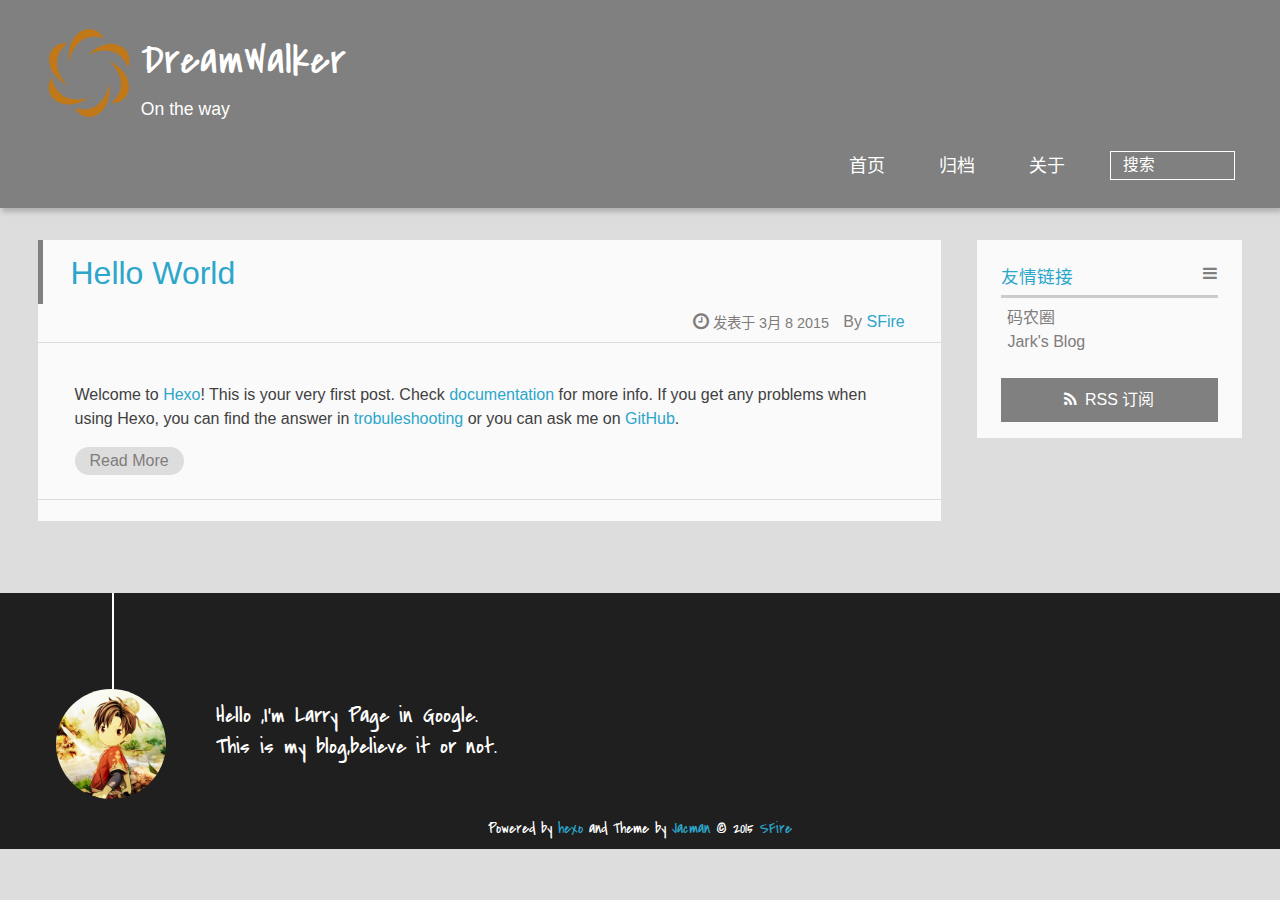
<file: index.html>
<!DOCTYPE HTML>
<html lang="zh-CN">
<head>
  <meta charset="UTF-8">
  
    <title>DreamWalker</title>
    <meta name="viewport" content="width=device-width, initial-scale=1,user-scalable=no">
    
    <meta name="author" content="SFire">
    
    <meta name="description" content="On the way">
    
    
    <meta name="description" content="On the way">
<meta property="og:type" content="website">
<meta property="og:title" content="DreamWalker">
<meta property="og:url" content="http://yoursite.com/">
<meta property="og:site_name" content="DreamWalker">
<meta property="og:description" content="On the way">
<meta name="twitter:card" content="summary">
<meta name="twitter:title" content="DreamWalker">
<meta name="twitter:description" content="On the way">


    
    <link rel="alternative" href="/atom.xml" title="DreamWalker" type="application/atom+xml">
    
    
    <link rel="icon" href="/img/favicon.ico">
    
    
    <link rel="apple-touch-icon" href="/img/jacman.jpg">
    <link rel="apple-touch-icon-precomposed" href="/img/jacman.jpg">
    
    <link rel="stylesheet" href="/css/style.css" type="text/css">

</head>

  <body>
    <header>
      <div>
		
			<div id="imglogo">
				<a href="/"><img src="/img/logo.png" alt="DreamWalker" title="DreamWalker"/></a>
			</div>
			
			<div id="textlogo">
				<h1 class="site-name"><a href="/" title="DreamWalker">DreamWalker</a></h1>
				<h2 class="blog-motto">On the way</h2>
			</div>
			<div class="navbar"><a class="navbutton navmobile" href="#" title="菜单">
			</a></div>
			<nav class="animated">
				<ul>
					<ul>
					 
						<li><a href="/">首页</a></li>
					
						<li><a href="/archives">归档</a></li>
					
						<li><a href="/about">关于</a></li>
					
					<li>
 					
					<form class="search" action="//google.com/search" method="get" accept-charset="utf-8">
						<label>Search</label>
						<input type="search" id="search" name="q" autocomplete="off" maxlength="20" placeholder="搜索" />
						<input type="hidden" name="q" value="site:yoursite.com">
					</form>
					
					</li>
				</ul>
			</nav>			
</div>
    </header>
    <div id="container">
      <div id="main">

   
    
    <article class="post-expand post" itemprop="articleBody"> 
        <header class="article-info clearfix">
  <h1 itemprop="name">
    
      <a href="/2015/03/08/hello-world/" title="Hello World" itemprop="url">Hello World</a>
  </h1>
  <p class="article-author">By
       
		<a href="http://yoursite.com/about" title="SFire" target="_blank" itemprop="author">SFire</a>
		
  <p class="article-time">
    <time datetime="2015-03-08T11:22:36.769Z" itemprop="datePublished"> 发表于 3月 8 2015</time>
    
  </p>
</header>
    <div class="article-content">
        
        <p>Welcome to <a href="http://hexo.io/" target="_blank" rel="external">Hexo</a>! This is your very first post. Check <a href="http://hexo.io/docs/" target="_blank" rel="external">documentation</a> for more info. If you get any problems when using Hexo, you can find the answer in <a href="http://hexo.io/docs/troubleshooting.html" target="_blank" rel="external">trobuleshooting</a> or you can ask me on <a href="https://github.com/hexojs/hexo/issues" target="_blank" rel="external">GitHub</a>.<br>
        
        
        <p class="article-more-link">
          
            <a href="/2015/03/08/hello-world/#more">Read More</a>
          
       </p>
    </div>
    <footer class="article-footer clearfix">
<div class="article-catetags">


</div>




<div class="comments-count">
	
</div>

</footer>


    </article>







</div>
      <div class="openaside"><a class="navbutton" href="#" title="显示侧边栏"></a></div>

<div id="asidepart">
<div class="closeaside"><a class="closebutton" href="#" title="隐藏侧边栏"></a></div>
<aside class="clearfix">

  

  

  <div class="linkslist">
  <p class="asidetitle">友情链接</p>
    <ul>
        
          <li>
            
            	<a href="https://coderq.com" target="_blank" title="一个面向程序员交流分享的新一代社区">码农圈</a>
            
          </li>
        
          <li>
            
            	<a href="http://wuchong.me" target="_blank" title="Jark&#39;s Blog">Jark&#39;s Blog</a>
            
          </li>
        
    </ul>
</div>

  


  <div class="rsspart">
	<a href="/atom.xml" target="_blank" title="rss">RSS 订阅</a>
</div>

</aside>
</div>
    </div>
    <footer><div id="footer" >
	
	<div class="line">
		<span></span>
		<div class="author"></div>
	</div>
	
	
	<section class="info">
		<p> Hello ,I&#39;m Larry Page in Google. <br/>
			This is my blog,believe it or not.</p>
	</section>
	 
	<div class="social-font" class="clearfix">
		
		
		
		
		
		
		
		
		
		
	</div>
		<p class="copyright">Powered by <a href="http://hexo.io" target="_blank" title="hexo">hexo</a> and Theme by <a href="https://github.com/wuchong/jacman" target="_blank" title="Jacman">Jacman</a> © 2015 
		
		<a href="http://yoursite.com/about" target="_blank" title="SFire">SFire</a>
		
		</p>
</div>
</footer>
    <script src="/js/jquery-2.0.3.min.js"></script>
<script src="/js/jquery.imagesloaded.min.js"></script>
<script src="/js/gallery.js"></script>

<script type="text/javascript">
$(document).ready(function(){ 
  $('.navbar').click(function(){
    $('header nav').toggleClass('shownav');
  });
  var myWidth = 0;
  function getSize(){
    if( typeof( window.innerWidth ) == 'number' ) {
      myWidth = window.innerWidth;
    } else if( document.documentElement && document.documentElement.clientWidth) {
      myWidth = document.documentElement.clientWidth;
    };
  };
  var m = $('#main'),
      a = $('#asidepart'),
      c = $('.closeaside'),
      o = $('.openaside');
  $(window).resize(function(){
    getSize(); 
    if (myWidth >= 1024) {
      $('header nav').removeClass('shownav');
    }else
    {
      m.removeClass('moveMain');
      a.css('display', 'block').removeClass('fadeOut');
      o.css('display', 'none');
        
    }
  });
  c.click(function(){
    a.addClass('fadeOut').css('display', 'none');
    o.css('display', 'block').addClass('fadeIn');
    m.addClass('moveMain');
  });
  o.click(function(){
    o.css('display', 'none').removeClass('beforeFadeIn');
    a.css('display', 'block').removeClass('fadeOut').addClass('fadeIn');      
    m.removeClass('moveMain');
  });
  $(window).scroll(function(){
    o.css("top",Math.max(80,260-$(this).scrollTop()));
  });
});
</script>












<!-- Analytics Begin -->





<!-- Analytics End -->

<!-- Totop Begin -->

	<div id="totop">
	<a title="返回顶部"><img src="/img/scrollup.png"/></a>
	</div>
	<script src="/js/totop.js"></script>

<!-- Totop End -->

<!-- MathJax Begin -->
<!-- mathjax config similar to math.stackexchange -->


<!-- MathJax End -->

  </body>
 </html>
</file>
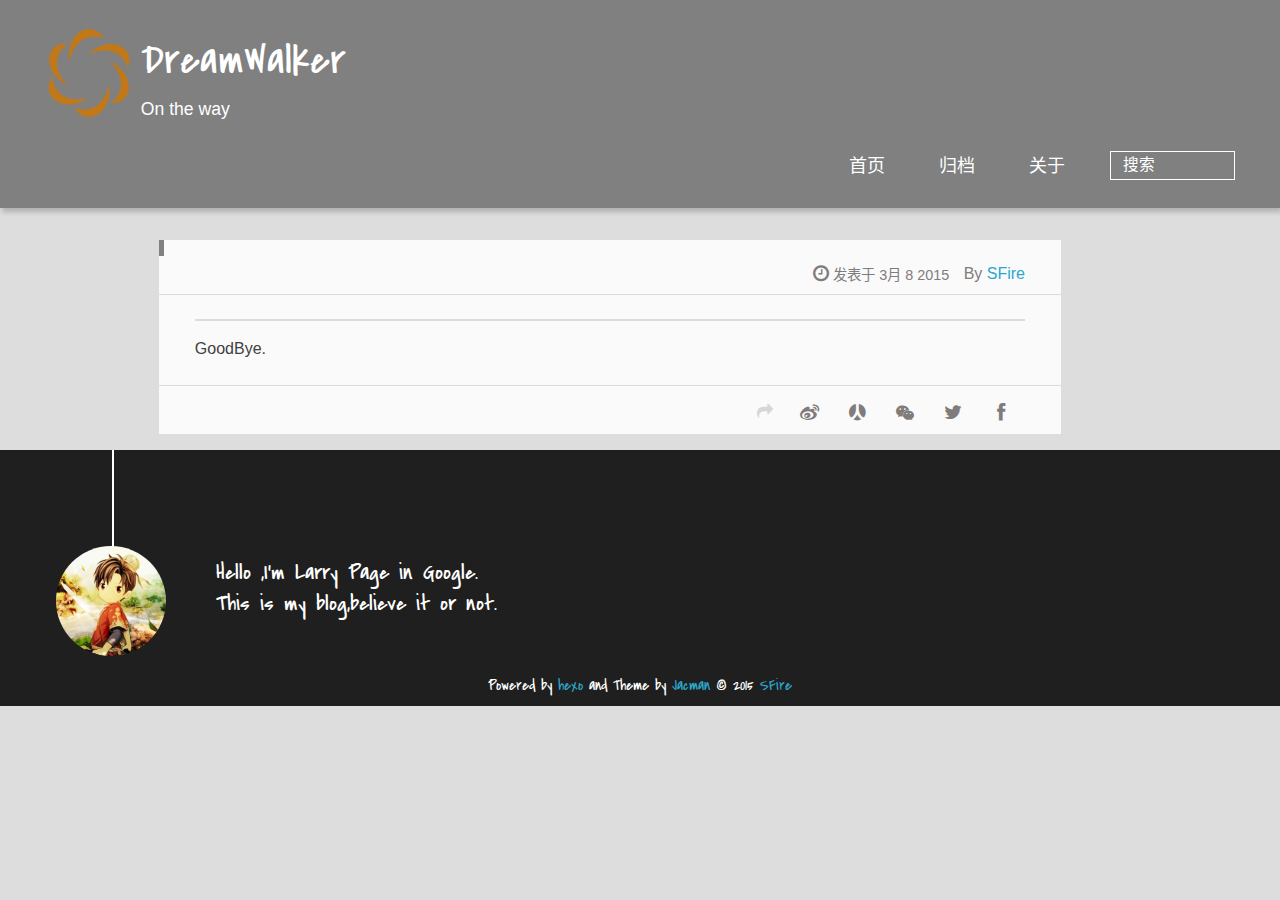
<file: about/index.html>
<!DOCTYPE HTML>
<html lang="zh-CN">
<head>
  <meta charset="UTF-8">
  
    <title>DreamWalker</title>
    <meta name="viewport" content="width=device-width, initial-scale=1,user-scalable=no">
    
    <meta name="author" content="SFire">
    
    <meta name="description" content="On the way">
    
    
    <meta name="description" content="GoodBye.">
<meta property="og:type" content="website">
<meta property="og:title" content="DreamWalker">
<meta property="og:url" content="http://yoursite.com/about/index.html">
<meta property="og:site_name" content="DreamWalker">
<meta property="og:description" content="GoodBye.">
<meta name="twitter:card" content="summary">
<meta name="twitter:title" content="DreamWalker">
<meta name="twitter:description" content="GoodBye.">


    
    <link rel="alternative" href="/atom.xml" title="DreamWalker" type="application/atom+xml">
    
    
    <link rel="icon" href="/img/favicon.ico">
    
    
    <link rel="apple-touch-icon" href="/img/jacman.jpg">
    <link rel="apple-touch-icon-precomposed" href="/img/jacman.jpg">
    
    <link rel="stylesheet" href="/css/style.css" type="text/css">

</head>

      <body>
        <header>
          <div>
		
			<div id="imglogo">
				<a href="/"><img src="/img/logo.png" alt="DreamWalker" title="DreamWalker"/></a>
			</div>
			
			<div id="textlogo">
				<h1 class="site-name"><a href="/" title="DreamWalker">DreamWalker</a></h1>
				<h2 class="blog-motto">On the way</h2>
			</div>
			<div class="navbar"><a class="navbutton navmobile" href="#" title="菜单">
			</a></div>
			<nav class="animated">
				<ul>
					<ul>
					 
						<li><a href="/">首页</a></li>
					
						<li><a href="/archives">归档</a></li>
					
						<li><a href="/about">关于</a></li>
					
					<li>
 					
					<form class="search" action="//google.com/search" method="get" accept-charset="utf-8">
						<label>Search</label>
						<input type="search" id="search" name="q" autocomplete="off" maxlength="20" placeholder="搜索" />
						<input type="hidden" name="q" value="site:yoursite.com">
					</form>
					
					</li>
				</ul>
			</nav>			
</div>
        </header>
        <div id="container">
          <div id="main" class="page" itemscope itemprop="blogPost">
  
	<article itemprop="articleBody"> 
		<header class="article-info clearfix">
  <h1 itemprop="name">
    
      <a href="/about/index.html" title="" itemprop="url"></a>
  </h1>
  <p class="article-author">By
       
		<a href="http://yoursite.com/about" title="SFire" target="_blank" itemprop="author">SFire</a>
		
  <p class="article-time">
    <time datetime="2015-03-08T12:06:35.325Z" itemprop="datePublished"> 发表于 3月 8 2015</time>
    
  </p>
</header>
	<div class="article-content">
		
		<hr>
<p>GoodBye.</p>
  
	</div>
		<footer class="article-footer clearfix">
<div class="article-catetags">


</div>



	<div class="article-share" id="share">
	
	  <div data-url="http://yoursite.com/about/index.html" data-title="DreamWalker" data-tsina="null" class="share clearfix">
	  </div>
	
	</div>


</footer>

   	       
	</article>
	
	

</div>  
        </div>
        <footer><div id="footer" >
	
	<div class="line">
		<span></span>
		<div class="author"></div>
	</div>
	
	
	<section class="info">
		<p> Hello ,I&#39;m Larry Page in Google. <br/>
			This is my blog,believe it or not.</p>
	</section>
	 
	<div class="social-font" class="clearfix">
		
		
		
		
		
		
		
		
		
		
	</div>
		<p class="copyright">Powered by <a href="http://hexo.io" target="_blank" title="hexo">hexo</a> and Theme by <a href="https://github.com/wuchong/jacman" target="_blank" title="Jacman">Jacman</a> © 2015 
		
		<a href="http://yoursite.com/about" target="_blank" title="SFire">SFire</a>
		
		</p>
</div>
</footer>
        <script src="/js/jquery-2.0.3.min.js"></script>
<script src="/js/jquery.imagesloaded.min.js"></script>
<script src="/js/gallery.js"></script>

<script type="text/javascript">
$(document).ready(function(){ 
  $('.navbar').click(function(){
    $('header nav').toggleClass('shownav');
  });
  var myWidth = 0;
  function getSize(){
    if( typeof( window.innerWidth ) == 'number' ) {
      myWidth = window.innerWidth;
    } else if( document.documentElement && document.documentElement.clientWidth) {
      myWidth = document.documentElement.clientWidth;
    };
  };
  var m = $('#main'),
      a = $('#asidepart'),
      c = $('.closeaside'),
      o = $('.openaside');
  $(window).resize(function(){
    getSize(); 
    if (myWidth >= 1024) {
      $('header nav').removeClass('shownav');
    }else
    {
      m.removeClass('moveMain');
      a.css('display', 'block').removeClass('fadeOut');
      o.css('display', 'none');
        
    }
  });
  c.click(function(){
    a.addClass('fadeOut').css('display', 'none');
    o.css('display', 'block').addClass('fadeIn');
    m.addClass('moveMain');
  });
  o.click(function(){
    o.css('display', 'none').removeClass('beforeFadeIn');
    a.css('display', 'block').removeClass('fadeOut').addClass('fadeIn');      
    m.removeClass('moveMain');
  });
  $(window).scroll(function(){
    o.css("top",Math.max(80,260-$(this).scrollTop()));
  });
});
</script>


<script type="text/javascript">
$(document).ready(function(){ 
  var $this = $('.share'),
      url = $this.attr('data-url'),
      encodedUrl = encodeURIComponent(url),
      title = $this.attr('data-title'),
      tsina = $this.attr('data-tsina'),
      description = $this.attr('description');
  var html = [
  '<a href="#" class="overlay" id="qrcode"></a>',
  '<div class="qrcode clearfix"><span>扫描二维码分享到微信朋友圈</span><a class="qrclose" href="#nothing"></a><strong>Loading...Please wait</strong><img id="qrcode-pic" data-src="http://s.jiathis.com/qrcode.php?url=' + encodedUrl + '"/></div>',
  '<a href="https://www.facebook.com/sharer.php?u=' + encodedUrl + '" class="article-share-facebook" target="_blank" title="Facebook"></a>',
  '<a href="https://twitter.com/intent/tweet?url=' + encodedUrl + '" class="article-share-twitter" target="_blank" title="Twitter"></a>',
  '<a href="#qrcode" class="article-share-qrcode" title="微信"></a>',
  '<a href="http://widget.renren.com/dialog/share?resourceUrl=' + encodedUrl + '&srcUrl=' + encodedUrl + '&title=' + title +'" class="article-share-renren" target="_blank" title="人人"></a>',
  '<a href="http://service.weibo.com/share/share.php?title='+title+'&url='+encodedUrl +'&ralateUid='+ tsina +'&searchPic=true&style=number' +'" class="article-share-weibo" target="_blank" title="微博"></a>',
  '<span title="Share to"></span>'
  ].join('');
  $this.append(html);
  $('.article-share-qrcode').click(function(){
    var imgSrc = $('#qrcode-pic').attr('data-src');
    $('#qrcode-pic').attr('src', imgSrc);
    $('#qrcode-pic').load(function(){
        $('.qrcode strong').text(' ');
    });
  });
});     
</script>









<link rel="stylesheet" href="/fancybox/jquery.fancybox.css" media="screen" type="text/css">
<script src="/fancybox/jquery.fancybox.pack.js"></script>
<script type="text/javascript">
$(document).ready(function(){ 
  $('.article-content').each(function(i){
    $(this).find('img').each(function(){
      if ($(this).parent().hasClass('fancybox')) return;
      var alt = this.alt;
      if (alt) $(this).after('<span class="caption">' + alt + '</span>');
      $(this).wrap('<a href="' + this.src + '" title="' + alt + '" class="fancybox"></a>');
    });
    $(this).find('.fancybox').each(function(){
      $(this).attr('rel', 'article' + i);
    });
  });
  if($.fancybox){
    $('.fancybox').fancybox();
  }
}); 
</script>



<!-- Analytics Begin -->





<!-- Analytics End -->

<!-- Totop Begin -->

	<div id="totop">
	<a title="返回顶部"><img src="/img/scrollup.png"/></a>
	</div>
	<script src="/js/totop.js"></script>

<!-- Totop End -->

<!-- MathJax Begin -->
<!-- mathjax config similar to math.stackexchange -->


<!-- MathJax End -->

      </body>
     </html>
</file>
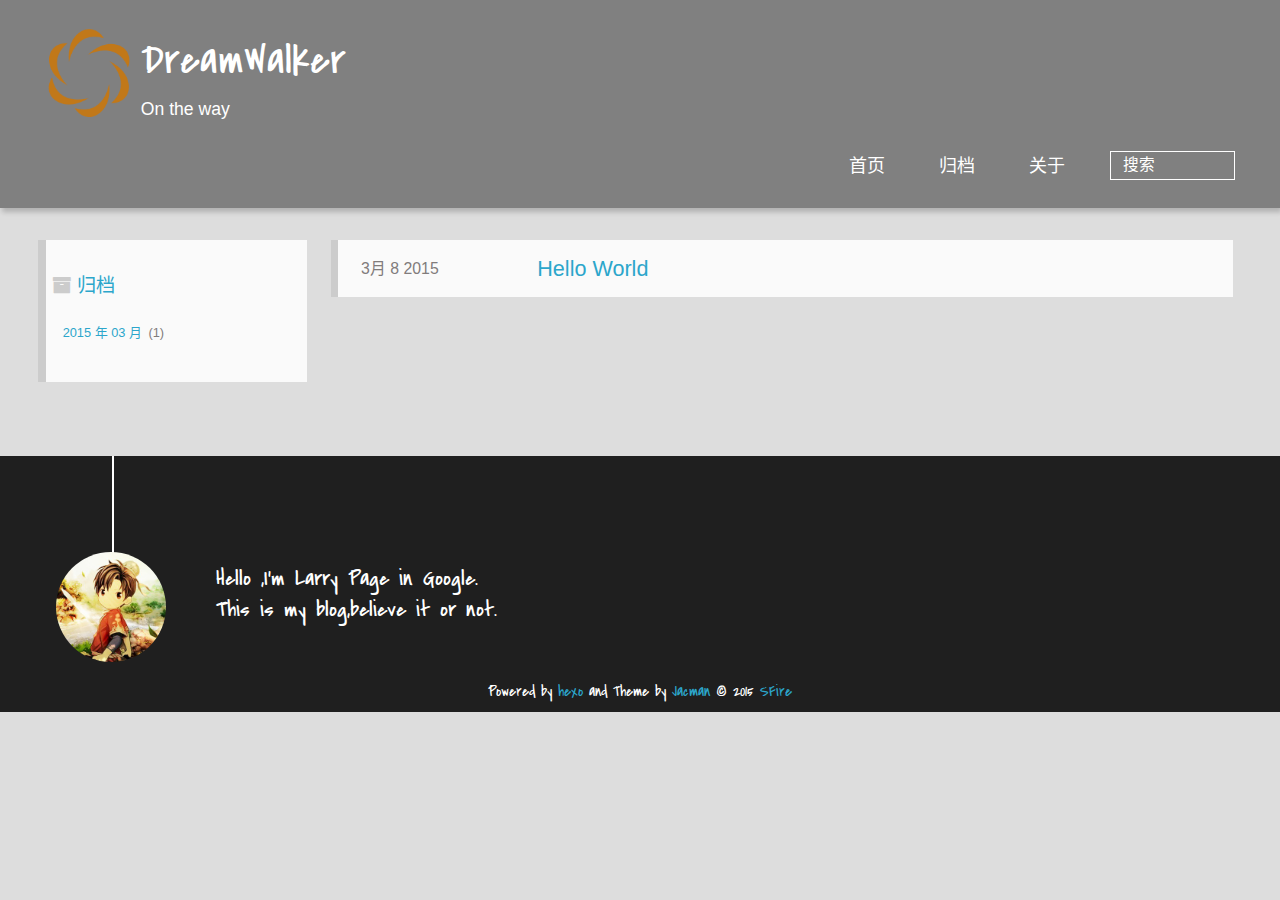
<file: archives/index.html>
<!DOCTYPE HTML>
<html lang="zh-CN">
<head>
  <meta charset="UTF-8">
  
    <title>Archives | DreamWalker</title>
    <meta name="viewport" content="width=device-width, initial-scale=1,user-scalable=no">
    
    <meta name="author" content="SFire">
    
    <meta name="description" content="On the way">
    
    
    <meta name="description" content="On the way">
<meta property="og:type" content="website">
<meta property="og:title" content="DreamWalker">
<meta property="og:url" content="http://yoursite.com/archives/">
<meta property="og:site_name" content="DreamWalker">
<meta property="og:description" content="On the way">
<meta name="twitter:card" content="summary">
<meta name="twitter:title" content="DreamWalker">
<meta name="twitter:description" content="On the way">


    
    <link rel="alternative" href="/atom.xml" title="DreamWalker" type="application/atom+xml">
    
    
    <link rel="icon" href="/img/favicon.ico">
    
    
    <link rel="apple-touch-icon" href="/img/jacman.jpg">
    <link rel="apple-touch-icon-precomposed" href="/img/jacman.jpg">
    
    <link rel="stylesheet" href="/css/style.css" type="text/css">

</head>

    <body>
      <header>
        <div>
		
			<div id="imglogo">
				<a href="/"><img src="/img/logo.png" alt="DreamWalker" title="DreamWalker"/></a>
			</div>
			
			<div id="textlogo">
				<h1 class="site-name"><a href="/" title="DreamWalker">DreamWalker</a></h1>
				<h2 class="blog-motto">On the way</h2>
			</div>
			<div class="navbar"><a class="navbutton navmobile" href="#" title="菜单">
			</a></div>
			<nav class="animated">
				<ul>
					<ul>
					 
						<li><a href="/">首页</a></li>
					
						<li><a href="/archives">归档</a></li>
					
						<li><a href="/about">关于</a></li>
					
					<li>
 					
					<form class="search" action="//google.com/search" method="get" accept-charset="utf-8">
						<label>Search</label>
						<input type="search" id="search" name="q" autocomplete="off" maxlength="20" placeholder="搜索" />
						<input type="hidden" name="q" value="site:yoursite.com">
					</form>
					
					</li>
				</ul>
			</nav>			
</div>
      </header>
      <div id="container">
        

<div class="archive-title" >
  <h2 class="archive-icon">归档</h2>
  
  <div class="archiveslist archive-float clearfix">
   <ul class="archive-list"><li class="archive-list-item"><a class="archive-list-link" href="/archives/2015/03/">2015 年 03 月</a><span class="archive-list-count">1</span></li></ul>
 </div>
  
</div>
<div id="main" class="archive-part clearfix">
  <div id="archive-page">

  <section class="post" itemscope itemprop="blogPost">
  
    <a href="/2015/03/08/hello-world/" title="Hello World" itemprop="url">
  

    <time datetime="2015-03-08T11:22:36.769Z" itemprop="datePublished">3月 8 2015</time>


    <h1 itemprop="name">Hello World</h1>

  </a>
</section>


  </div>
</div>

      </div>
      <footer><div id="footer" >
	
	<div class="line">
		<span></span>
		<div class="author"></div>
	</div>
	
	
	<section class="info">
		<p> Hello ,I&#39;m Larry Page in Google. <br/>
			This is my blog,believe it or not.</p>
	</section>
	 
	<div class="social-font" class="clearfix">
		
		
		
		
		
		
		
		
		
		
	</div>
		<p class="copyright">Powered by <a href="http://hexo.io" target="_blank" title="hexo">hexo</a> and Theme by <a href="https://github.com/wuchong/jacman" target="_blank" title="Jacman">Jacman</a> © 2015 
		
		<a href="http://yoursite.com/about" target="_blank" title="SFire">SFire</a>
		
		</p>
</div>
</footer>
      <script src="/js/jquery-2.0.3.min.js"></script>
<script src="/js/jquery.imagesloaded.min.js"></script>
<script src="/js/gallery.js"></script>

<script type="text/javascript">
$(document).ready(function(){ 
  $('.navbar').click(function(){
    $('header nav').toggleClass('shownav');
  });
  var myWidth = 0;
  function getSize(){
    if( typeof( window.innerWidth ) == 'number' ) {
      myWidth = window.innerWidth;
    } else if( document.documentElement && document.documentElement.clientWidth) {
      myWidth = document.documentElement.clientWidth;
    };
  };
  var m = $('#main'),
      a = $('#asidepart'),
      c = $('.closeaside'),
      o = $('.openaside');
  $(window).resize(function(){
    getSize(); 
    if (myWidth >= 1024) {
      $('header nav').removeClass('shownav');
    }else
    {
      m.removeClass('moveMain');
      a.css('display', 'block').removeClass('fadeOut');
      o.css('display', 'none');
        
    }
  });
  c.click(function(){
    a.addClass('fadeOut').css('display', 'none');
    o.css('display', 'block').addClass('fadeIn');
    m.addClass('moveMain');
  });
  o.click(function(){
    o.css('display', 'none').removeClass('beforeFadeIn');
    a.css('display', 'block').removeClass('fadeOut').addClass('fadeIn');      
    m.removeClass('moveMain');
  });
  $(window).scroll(function(){
    o.css("top",Math.max(80,260-$(this).scrollTop()));
  });
});
</script>












<!-- Analytics Begin -->





<!-- Analytics End -->

<!-- Totop Begin -->

	<div id="totop">
	<a title="返回顶部"><img src="/img/scrollup.png"/></a>
	</div>
	<script src="/js/totop.js"></script>

<!-- Totop End -->

<!-- MathJax Begin -->
<!-- mathjax config similar to math.stackexchange -->


<!-- MathJax End -->

    </body>
   </html>
</file>
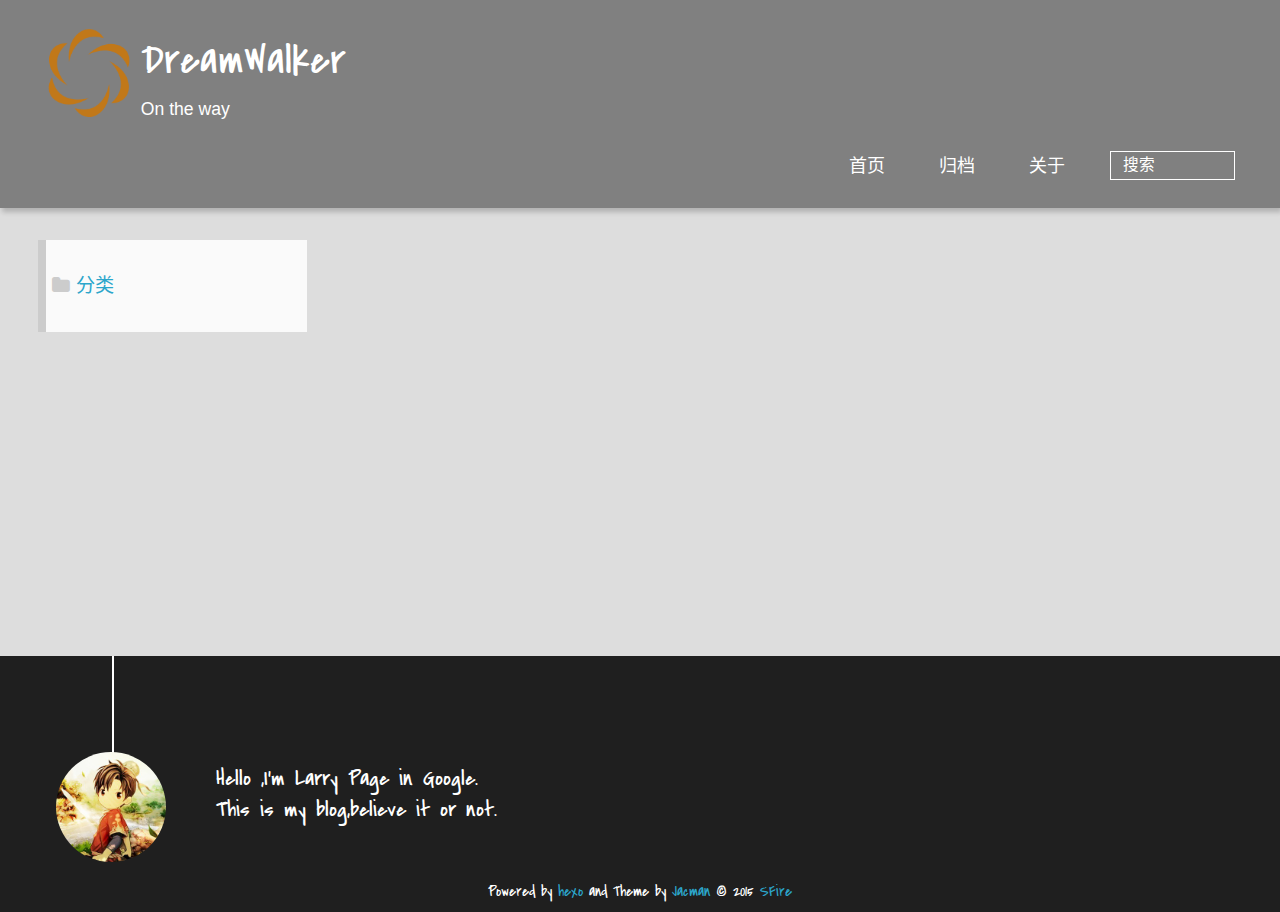
<file: categories/index.html>
<!DOCTYPE HTML>
<html lang="zh-CN">
<head>
  <meta charset="UTF-8">
  
    <title>Category: undefined | DreamWalker</title>
    <meta name="viewport" content="width=device-width, initial-scale=1,user-scalable=no">
    
    <meta name="author" content="SFire">
    
    <meta name="description" content="On the way">
    
    
    <meta name="description" content="On the way">
<meta property="og:type" content="website">
<meta property="og:title" content="categories">
<meta property="og:url" content="http://yoursite.com/categories/index.html">
<meta property="og:site_name" content="DreamWalker">
<meta property="og:description" content="On the way">
<meta name="twitter:card" content="summary">
<meta name="twitter:title" content="categories">
<meta name="twitter:description" content="On the way">


    
    <link rel="alternative" href="/atom.xml" title="DreamWalker" type="application/atom+xml">
    
    
    <link rel="icon" href="/img/favicon.ico">
    
    
    <link rel="apple-touch-icon" href="/img/jacman.jpg">
    <link rel="apple-touch-icon-precomposed" href="/img/jacman.jpg">
    
    <link rel="stylesheet" href="/css/style.css" type="text/css">

</head>

    <body>
      <header>
        <div>
		
			<div id="imglogo">
				<a href="/"><img src="/img/logo.png" alt="DreamWalker" title="DreamWalker"/></a>
			</div>
			
			<div id="textlogo">
				<h1 class="site-name"><a href="/" title="DreamWalker">DreamWalker</a></h1>
				<h2 class="blog-motto">On the way</h2>
			</div>
			<div class="navbar"><a class="navbutton navmobile" href="#" title="菜单">
			</a></div>
			<nav class="animated">
				<ul>
					<ul>
					 
						<li><a href="/">首页</a></li>
					
						<li><a href="/archives">归档</a></li>
					
						<li><a href="/about">关于</a></li>
					
					<li>
 					
					<form class="search" action="//google.com/search" method="get" accept-charset="utf-8">
						<label>Search</label>
						<input type="search" id="search" name="q" autocomplete="off" maxlength="20" placeholder="搜索" />
						<input type="hidden" name="q" value="site:yoursite.com">
					</form>
					
					</li>
				</ul>
			</nav>			
</div>
      </header>
      <div id="container">
          
<div class="archive-title" >
<h2 class="category-icon">分类</h2>

</div>
<div id="main" class="archive-part">
<div class="all-list-box"></div>
</div>


      </div>
      <footer><div id="footer" >
	
	<div class="line">
		<span></span>
		<div class="author"></div>
	</div>
	
	
	<section class="info">
		<p> Hello ,I&#39;m Larry Page in Google. <br/>
			This is my blog,believe it or not.</p>
	</section>
	 
	<div class="social-font" class="clearfix">
		
		
		
		
		
		
		
		
		
		
	</div>
		<p class="copyright">Powered by <a href="http://hexo.io" target="_blank" title="hexo">hexo</a> and Theme by <a href="https://github.com/wuchong/jacman" target="_blank" title="Jacman">Jacman</a> © 2015 
		
		<a href="http://yoursite.com/about" target="_blank" title="SFire">SFire</a>
		
		</p>
</div>
</footer>
      <script src="/js/jquery-2.0.3.min.js"></script>
<script src="/js/jquery.imagesloaded.min.js"></script>
<script src="/js/gallery.js"></script>

<script type="text/javascript">
$(document).ready(function(){ 
  $('.navbar').click(function(){
    $('header nav').toggleClass('shownav');
  });
  var myWidth = 0;
  function getSize(){
    if( typeof( window.innerWidth ) == 'number' ) {
      myWidth = window.innerWidth;
    } else if( document.documentElement && document.documentElement.clientWidth) {
      myWidth = document.documentElement.clientWidth;
    };
  };
  var m = $('#main'),
      a = $('#asidepart'),
      c = $('.closeaside'),
      o = $('.openaside');
  $(window).resize(function(){
    getSize(); 
    if (myWidth >= 1024) {
      $('header nav').removeClass('shownav');
    }else
    {
      m.removeClass('moveMain');
      a.css('display', 'block').removeClass('fadeOut');
      o.css('display', 'none');
        
    }
  });
  c.click(function(){
    a.addClass('fadeOut').css('display', 'none');
    o.css('display', 'block').addClass('fadeIn');
    m.addClass('moveMain');
  });
  o.click(function(){
    o.css('display', 'none').removeClass('beforeFadeIn');
    a.css('display', 'block').removeClass('fadeOut').addClass('fadeIn');      
    m.removeClass('moveMain');
  });
  $(window).scroll(function(){
    o.css("top",Math.max(80,260-$(this).scrollTop()));
  });
});
</script>









<script type="text/javascript">
$(document).ready(function(){ 
  var list    = $('.archive-title a'),
      box     = $('.all-list-box'),
      first   = $('.archive-title a:first-of-type');
      box.load(first.attr('data-src').toString()+' #archive-page');
      first.addClass('current');
  list.each(function(){
    $(this).click(function(){
      var listSrc=$(this).attr('data-src').toString()+' #archive-page';
      box.load(listSrc);
      list.removeClass('current');
      $(this).addClass('current');
     });  
    });
  }); 
</script>




<!-- Analytics Begin -->





<!-- Analytics End -->

<!-- Totop Begin -->

	<div id="totop">
	<a title="返回顶部"><img src="/img/scrollup.png"/></a>
	</div>
	<script src="/js/totop.js"></script>

<!-- Totop End -->

<!-- MathJax Begin -->
<!-- mathjax config similar to math.stackexchange -->


<!-- MathJax End -->

    </body>
   </html>
</file>
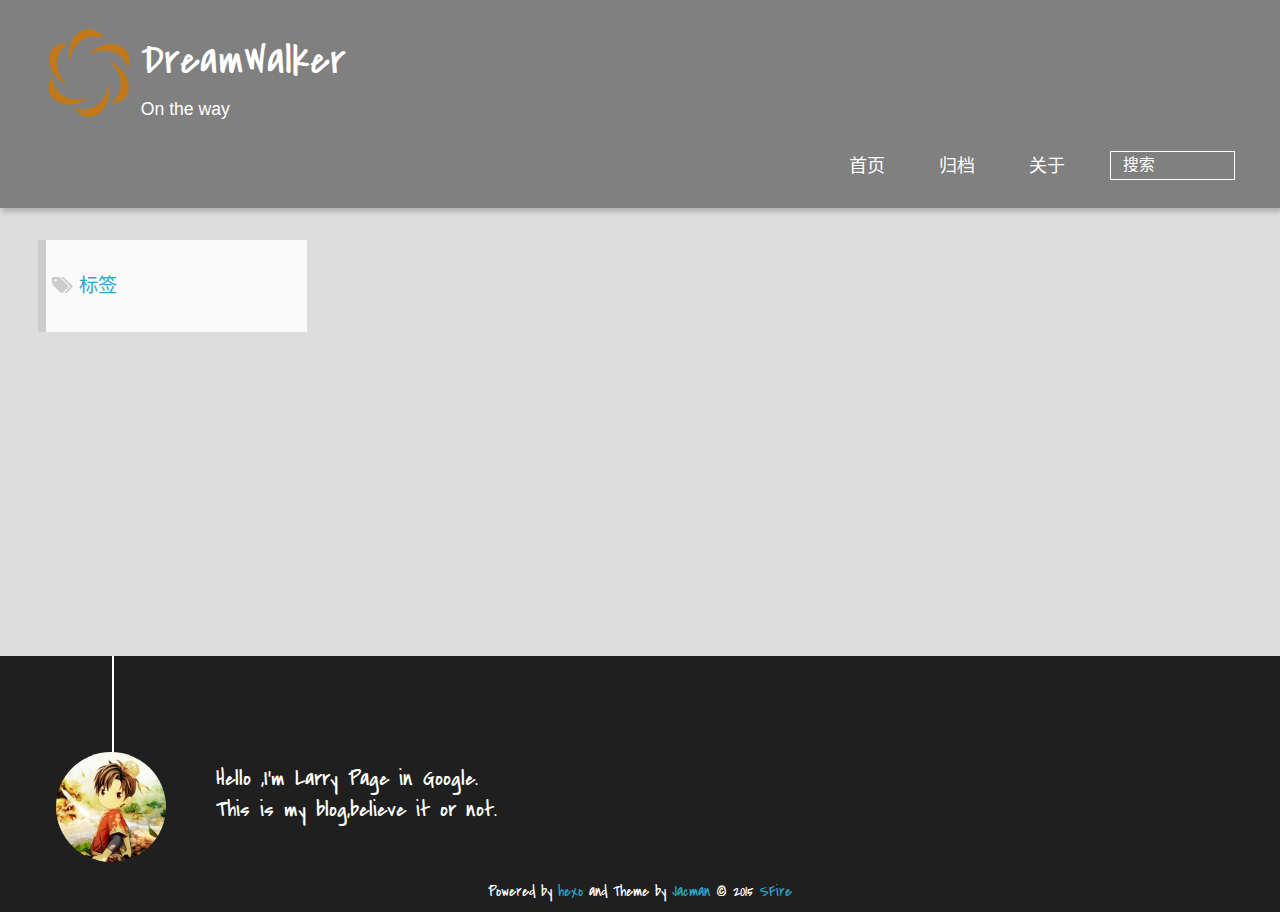
<file: tags/index.html>
<!DOCTYPE HTML>
<html lang="zh-CN">
<head>
  <meta charset="UTF-8">
  
    <title>Tag: undefined | DreamWalker</title>
    <meta name="viewport" content="width=device-width, initial-scale=1,user-scalable=no">
    
    <meta name="author" content="SFire">
    
    <meta name="description" content="On the way">
    
    
    <meta name="description" content="On the way">
<meta property="og:type" content="website">
<meta property="og:title" content="tags">
<meta property="og:url" content="http://yoursite.com/tags/index.html">
<meta property="og:site_name" content="DreamWalker">
<meta property="og:description" content="On the way">
<meta name="twitter:card" content="summary">
<meta name="twitter:title" content="tags">
<meta name="twitter:description" content="On the way">


    
    <link rel="alternative" href="/atom.xml" title="DreamWalker" type="application/atom+xml">
    
    
    <link rel="icon" href="/img/favicon.ico">
    
    
    <link rel="apple-touch-icon" href="/img/jacman.jpg">
    <link rel="apple-touch-icon-precomposed" href="/img/jacman.jpg">
    
    <link rel="stylesheet" href="/css/style.css" type="text/css">

</head>

    <body>
      <header>
        <div>
		
			<div id="imglogo">
				<a href="/"><img src="/img/logo.png" alt="DreamWalker" title="DreamWalker"/></a>
			</div>
			
			<div id="textlogo">
				<h1 class="site-name"><a href="/" title="DreamWalker">DreamWalker</a></h1>
				<h2 class="blog-motto">On the way</h2>
			</div>
			<div class="navbar"><a class="navbutton navmobile" href="#" title="菜单">
			</a></div>
			<nav class="animated">
				<ul>
					<ul>
					 
						<li><a href="/">首页</a></li>
					
						<li><a href="/archives">归档</a></li>
					
						<li><a href="/about">关于</a></li>
					
					<li>
 					
					<form class="search" action="//google.com/search" method="get" accept-charset="utf-8">
						<label>Search</label>
						<input type="search" id="search" name="q" autocomplete="off" maxlength="20" placeholder="搜索" />
						<input type="hidden" name="q" value="site:yoursite.com">
					</form>
					
					</li>
				</ul>
			</nav>			
</div>
      </header>
      <div id="container">
          
<div class="archive-title" >
<h2 class="tag-icon">标签</h2>

</div>
<div id="main" class="archive-part">
<div class="all-list-box"></div>
</div>




      </div>
      <footer><div id="footer" >
	
	<div class="line">
		<span></span>
		<div class="author"></div>
	</div>
	
	
	<section class="info">
		<p> Hello ,I&#39;m Larry Page in Google. <br/>
			This is my blog,believe it or not.</p>
	</section>
	 
	<div class="social-font" class="clearfix">
		
		
		
		
		
		
		
		
		
		
	</div>
		<p class="copyright">Powered by <a href="http://hexo.io" target="_blank" title="hexo">hexo</a> and Theme by <a href="https://github.com/wuchong/jacman" target="_blank" title="Jacman">Jacman</a> © 2015 
		
		<a href="http://yoursite.com/about" target="_blank" title="SFire">SFire</a>
		
		</p>
</div>
</footer>
      <script src="/js/jquery-2.0.3.min.js"></script>
<script src="/js/jquery.imagesloaded.min.js"></script>
<script src="/js/gallery.js"></script>

<script type="text/javascript">
$(document).ready(function(){ 
  $('.navbar').click(function(){
    $('header nav').toggleClass('shownav');
  });
  var myWidth = 0;
  function getSize(){
    if( typeof( window.innerWidth ) == 'number' ) {
      myWidth = window.innerWidth;
    } else if( document.documentElement && document.documentElement.clientWidth) {
      myWidth = document.documentElement.clientWidth;
    };
  };
  var m = $('#main'),
      a = $('#asidepart'),
      c = $('.closeaside'),
      o = $('.openaside');
  $(window).resize(function(){
    getSize(); 
    if (myWidth >= 1024) {
      $('header nav').removeClass('shownav');
    }else
    {
      m.removeClass('moveMain');
      a.css('display', 'block').removeClass('fadeOut');
      o.css('display', 'none');
        
    }
  });
  c.click(function(){
    a.addClass('fadeOut').css('display', 'none');
    o.css('display', 'block').addClass('fadeIn');
    m.addClass('moveMain');
  });
  o.click(function(){
    o.css('display', 'none').removeClass('beforeFadeIn');
    a.css('display', 'block').removeClass('fadeOut').addClass('fadeIn');      
    m.removeClass('moveMain');
  });
  $(window).scroll(function(){
    o.css("top",Math.max(80,260-$(this).scrollTop()));
  });
});
</script>









<script type="text/javascript">
$(document).ready(function(){ 
  var list    = $('.archive-title a'),
      box     = $('.all-list-box'),
      first   = $('.archive-title a:first-of-type');
      box.load(first.attr('data-src').toString()+' #archive-page');
      first.addClass('current');
  list.each(function(){
    $(this).click(function(){
      var listSrc=$(this).attr('data-src').toString()+' #archive-page';
      box.load(listSrc);
      list.removeClass('current');
      $(this).addClass('current');
     });  
    });
  }); 
</script>




<!-- Analytics Begin -->





<!-- Analytics End -->

<!-- Totop Begin -->

	<div id="totop">
	<a title="返回顶部"><img src="/img/scrollup.png"/></a>
	</div>
	<script src="/js/totop.js"></script>

<!-- Totop End -->

<!-- MathJax Begin -->
<!-- mathjax config similar to math.stackexchange -->


<!-- MathJax End -->

    </body>
   </html>
</file>
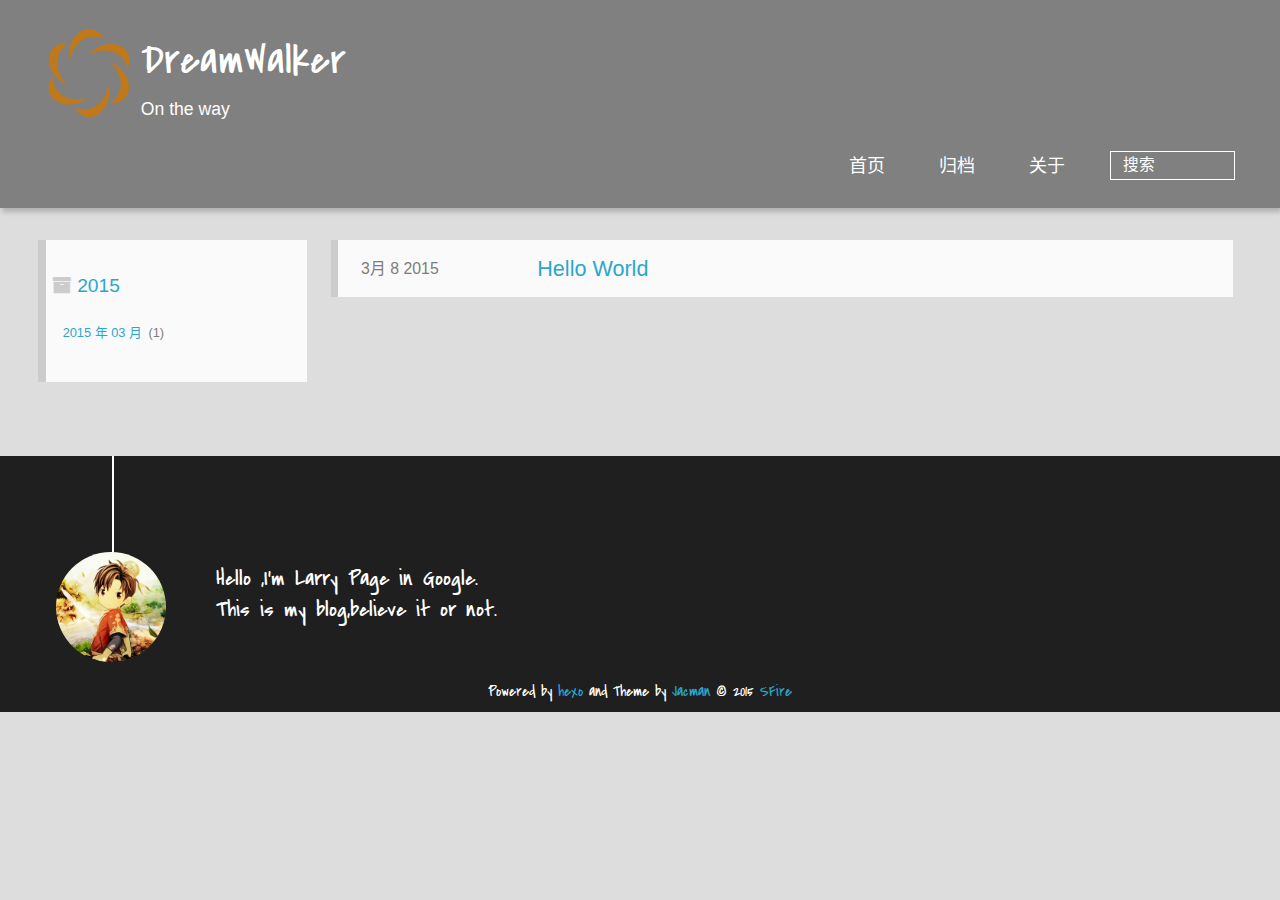
<file: archives/2015/index.html>
<!DOCTYPE HTML>
<html lang="zh-CN">
<head>
  <meta charset="UTF-8">
  
    <title>Archives: 2015 | DreamWalker</title>
    <meta name="viewport" content="width=device-width, initial-scale=1,user-scalable=no">
    
    <meta name="author" content="SFire">
    
    <meta name="description" content="On the way">
    
    
    <meta name="description" content="On the way">
<meta property="og:type" content="website">
<meta property="og:title" content="DreamWalker">
<meta property="og:url" content="http://yoursite.com/archives/2015/">
<meta property="og:site_name" content="DreamWalker">
<meta property="og:description" content="On the way">
<meta name="twitter:card" content="summary">
<meta name="twitter:title" content="DreamWalker">
<meta name="twitter:description" content="On the way">


    
    <link rel="alternative" href="/atom.xml" title="DreamWalker" type="application/atom+xml">
    
    
    <link rel="icon" href="/img/favicon.ico">
    
    
    <link rel="apple-touch-icon" href="/img/jacman.jpg">
    <link rel="apple-touch-icon-precomposed" href="/img/jacman.jpg">
    
    <link rel="stylesheet" href="/css/style.css" type="text/css">

</head>

    <body>
      <header>
        <div>
		
			<div id="imglogo">
				<a href="/"><img src="/img/logo.png" alt="DreamWalker" title="DreamWalker"/></a>
			</div>
			
			<div id="textlogo">
				<h1 class="site-name"><a href="/" title="DreamWalker">DreamWalker</a></h1>
				<h2 class="blog-motto">On the way</h2>
			</div>
			<div class="navbar"><a class="navbutton navmobile" href="#" title="菜单">
			</a></div>
			<nav class="animated">
				<ul>
					<ul>
					 
						<li><a href="/">首页</a></li>
					
						<li><a href="/archives">归档</a></li>
					
						<li><a href="/about">关于</a></li>
					
					<li>
 					
					<form class="search" action="//google.com/search" method="get" accept-charset="utf-8">
						<label>Search</label>
						<input type="search" id="search" name="q" autocomplete="off" maxlength="20" placeholder="搜索" />
						<input type="hidden" name="q" value="site:yoursite.com">
					</form>
					
					</li>
				</ul>
			</nav>			
</div>
      </header>
      <div id="container">
        

<div class="archive-title" >
  <h2 class="archive-icon">2015</h2>
  
  <div class="archiveslist archive-float clearfix">
   <ul class="archive-list"><li class="archive-list-item"><a class="archive-list-link" href="/archives/2015/03/">2015 年 03 月</a><span class="archive-list-count">1</span></li></ul>
 </div>
  
</div>
<div id="main" class="archive-part clearfix">
  <div id="archive-page">

  <section class="post" itemscope itemprop="blogPost">
  
    <a href="/2015/03/08/hello-world/" title="Hello World" itemprop="url">
  

    <time datetime="2015-03-08T11:22:36.769Z" itemprop="datePublished">3月 8 2015</time>


    <h1 itemprop="name">Hello World</h1>

  </a>
</section>


  </div>
</div>

      </div>
      <footer><div id="footer" >
	
	<div class="line">
		<span></span>
		<div class="author"></div>
	</div>
	
	
	<section class="info">
		<p> Hello ,I&#39;m Larry Page in Google. <br/>
			This is my blog,believe it or not.</p>
	</section>
	 
	<div class="social-font" class="clearfix">
		
		
		
		
		
		
		
		
		
		
	</div>
		<p class="copyright">Powered by <a href="http://hexo.io" target="_blank" title="hexo">hexo</a> and Theme by <a href="https://github.com/wuchong/jacman" target="_blank" title="Jacman">Jacman</a> © 2015 
		
		<a href="http://yoursite.com/about" target="_blank" title="SFire">SFire</a>
		
		</p>
</div>
</footer>
      <script src="/js/jquery-2.0.3.min.js"></script>
<script src="/js/jquery.imagesloaded.min.js"></script>
<script src="/js/gallery.js"></script>

<script type="text/javascript">
$(document).ready(function(){ 
  $('.navbar').click(function(){
    $('header nav').toggleClass('shownav');
  });
  var myWidth = 0;
  function getSize(){
    if( typeof( window.innerWidth ) == 'number' ) {
      myWidth = window.innerWidth;
    } else if( document.documentElement && document.documentElement.clientWidth) {
      myWidth = document.documentElement.clientWidth;
    };
  };
  var m = $('#main'),
      a = $('#asidepart'),
      c = $('.closeaside'),
      o = $('.openaside');
  $(window).resize(function(){
    getSize(); 
    if (myWidth >= 1024) {
      $('header nav').removeClass('shownav');
    }else
    {
      m.removeClass('moveMain');
      a.css('display', 'block').removeClass('fadeOut');
      o.css('display', 'none');
        
    }
  });
  c.click(function(){
    a.addClass('fadeOut').css('display', 'none');
    o.css('display', 'block').addClass('fadeIn');
    m.addClass('moveMain');
  });
  o.click(function(){
    o.css('display', 'none').removeClass('beforeFadeIn');
    a.css('display', 'block').removeClass('fadeOut').addClass('fadeIn');      
    m.removeClass('moveMain');
  });
  $(window).scroll(function(){
    o.css("top",Math.max(80,260-$(this).scrollTop()));
  });
});
</script>












<!-- Analytics Begin -->





<!-- Analytics End -->

<!-- Totop Begin -->

	<div id="totop">
	<a title="返回顶部"><img src="/img/scrollup.png"/></a>
	</div>
	<script src="/js/totop.js"></script>

<!-- Totop End -->

<!-- MathJax Begin -->
<!-- mathjax config similar to math.stackexchange -->


<!-- MathJax End -->

    </body>
   </html>
</file>
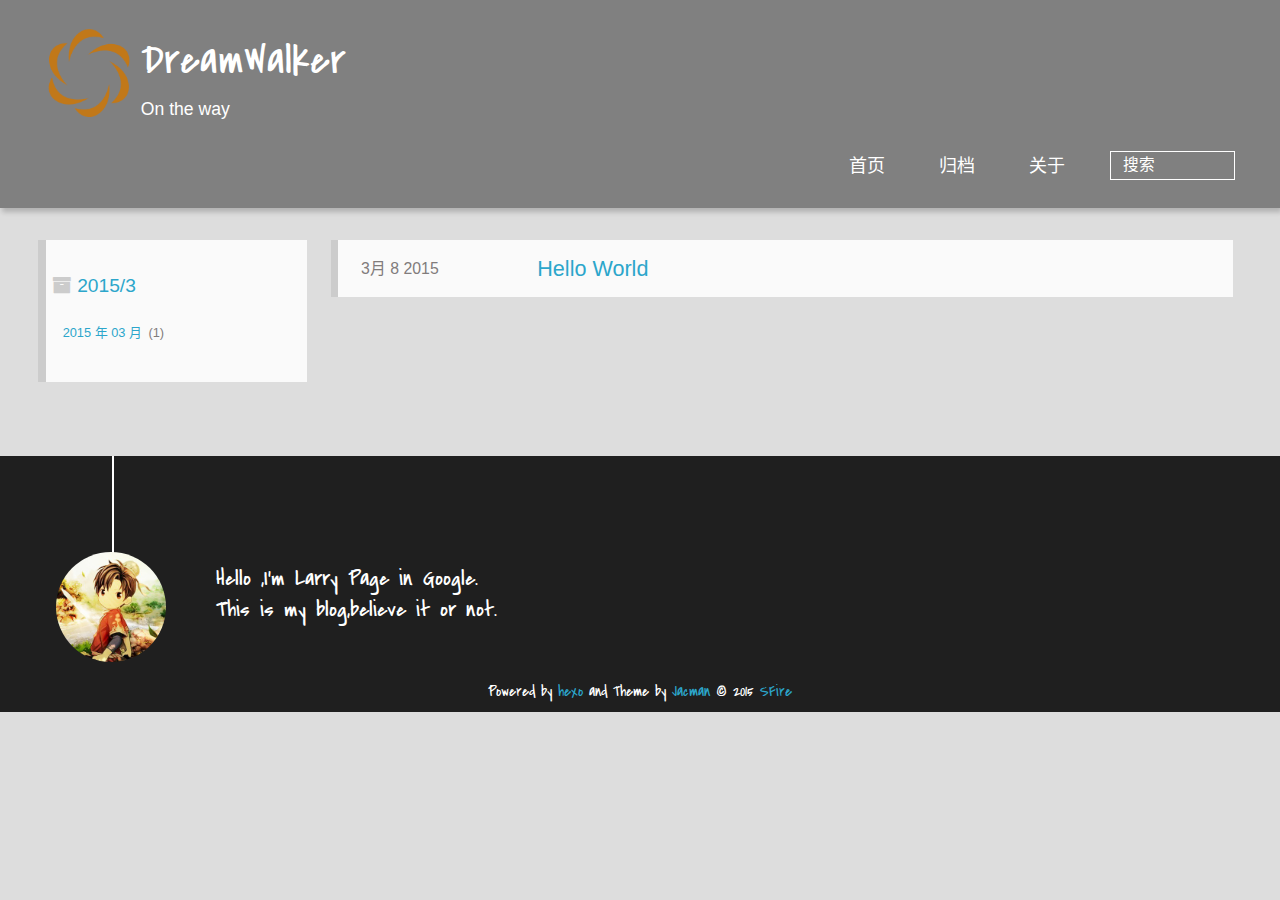
<file: archives/2015/03/index.html>
<!DOCTYPE HTML>
<html lang="zh-CN">
<head>
  <meta charset="UTF-8">
  
    <title>Archives: 2015/3 | DreamWalker</title>
    <meta name="viewport" content="width=device-width, initial-scale=1,user-scalable=no">
    
    <meta name="author" content="SFire">
    
    <meta name="description" content="On the way">
    
    
    <meta name="description" content="On the way">
<meta property="og:type" content="website">
<meta property="og:title" content="DreamWalker">
<meta property="og:url" content="http://yoursite.com/archives/2015/03/">
<meta property="og:site_name" content="DreamWalker">
<meta property="og:description" content="On the way">
<meta name="twitter:card" content="summary">
<meta name="twitter:title" content="DreamWalker">
<meta name="twitter:description" content="On the way">


    
    <link rel="alternative" href="/atom.xml" title="DreamWalker" type="application/atom+xml">
    
    
    <link rel="icon" href="/img/favicon.ico">
    
    
    <link rel="apple-touch-icon" href="/img/jacman.jpg">
    <link rel="apple-touch-icon-precomposed" href="/img/jacman.jpg">
    
    <link rel="stylesheet" href="/css/style.css" type="text/css">

</head>

    <body>
      <header>
        <div>
		
			<div id="imglogo">
				<a href="/"><img src="/img/logo.png" alt="DreamWalker" title="DreamWalker"/></a>
			</div>
			
			<div id="textlogo">
				<h1 class="site-name"><a href="/" title="DreamWalker">DreamWalker</a></h1>
				<h2 class="blog-motto">On the way</h2>
			</div>
			<div class="navbar"><a class="navbutton navmobile" href="#" title="菜单">
			</a></div>
			<nav class="animated">
				<ul>
					<ul>
					 
						<li><a href="/">首页</a></li>
					
						<li><a href="/archives">归档</a></li>
					
						<li><a href="/about">关于</a></li>
					
					<li>
 					
					<form class="search" action="//google.com/search" method="get" accept-charset="utf-8">
						<label>Search</label>
						<input type="search" id="search" name="q" autocomplete="off" maxlength="20" placeholder="搜索" />
						<input type="hidden" name="q" value="site:yoursite.com">
					</form>
					
					</li>
				</ul>
			</nav>			
</div>
      </header>
      <div id="container">
        

<div class="archive-title" >
  <h2 class="archive-icon">2015/3</h2>
  
  <div class="archiveslist archive-float clearfix">
   <ul class="archive-list"><li class="archive-list-item"><a class="archive-list-link" href="/archives/2015/03/">2015 年 03 月</a><span class="archive-list-count">1</span></li></ul>
 </div>
  
</div>
<div id="main" class="archive-part clearfix">
  <div id="archive-page">

  <section class="post" itemscope itemprop="blogPost">
  
    <a href="/2015/03/08/hello-world/" title="Hello World" itemprop="url">
  

    <time datetime="2015-03-08T11:22:36.769Z" itemprop="datePublished">3月 8 2015</time>


    <h1 itemprop="name">Hello World</h1>

  </a>
</section>


  </div>
</div>

      </div>
      <footer><div id="footer" >
	
	<div class="line">
		<span></span>
		<div class="author"></div>
	</div>
	
	
	<section class="info">
		<p> Hello ,I&#39;m Larry Page in Google. <br/>
			This is my blog,believe it or not.</p>
	</section>
	 
	<div class="social-font" class="clearfix">
		
		
		
		
		
		
		
		
		
		
	</div>
		<p class="copyright">Powered by <a href="http://hexo.io" target="_blank" title="hexo">hexo</a> and Theme by <a href="https://github.com/wuchong/jacman" target="_blank" title="Jacman">Jacman</a> © 2015 
		
		<a href="http://yoursite.com/about" target="_blank" title="SFire">SFire</a>
		
		</p>
</div>
</footer>
      <script src="/js/jquery-2.0.3.min.js"></script>
<script src="/js/jquery.imagesloaded.min.js"></script>
<script src="/js/gallery.js"></script>

<script type="text/javascript">
$(document).ready(function(){ 
  $('.navbar').click(function(){
    $('header nav').toggleClass('shownav');
  });
  var myWidth = 0;
  function getSize(){
    if( typeof( window.innerWidth ) == 'number' ) {
      myWidth = window.innerWidth;
    } else if( document.documentElement && document.documentElement.clientWidth) {
      myWidth = document.documentElement.clientWidth;
    };
  };
  var m = $('#main'),
      a = $('#asidepart'),
      c = $('.closeaside'),
      o = $('.openaside');
  $(window).resize(function(){
    getSize(); 
    if (myWidth >= 1024) {
      $('header nav').removeClass('shownav');
    }else
    {
      m.removeClass('moveMain');
      a.css('display', 'block').removeClass('fadeOut');
      o.css('display', 'none');
        
    }
  });
  c.click(function(){
    a.addClass('fadeOut').css('display', 'none');
    o.css('display', 'block').addClass('fadeIn');
    m.addClass('moveMain');
  });
  o.click(function(){
    o.css('display', 'none').removeClass('beforeFadeIn');
    a.css('display', 'block').removeClass('fadeOut').addClass('fadeIn');      
    m.removeClass('moveMain');
  });
  $(window).scroll(function(){
    o.css("top",Math.max(80,260-$(this).scrollTop()));
  });
});
</script>












<!-- Analytics Begin -->





<!-- Analytics End -->

<!-- Totop Begin -->

	<div id="totop">
	<a title="返回顶部"><img src="/img/scrollup.png"/></a>
	</div>
	<script src="/js/totop.js"></script>

<!-- Totop End -->

<!-- MathJax Begin -->
<!-- mathjax config similar to math.stackexchange -->


<!-- MathJax End -->

    </body>
   </html>
</file>
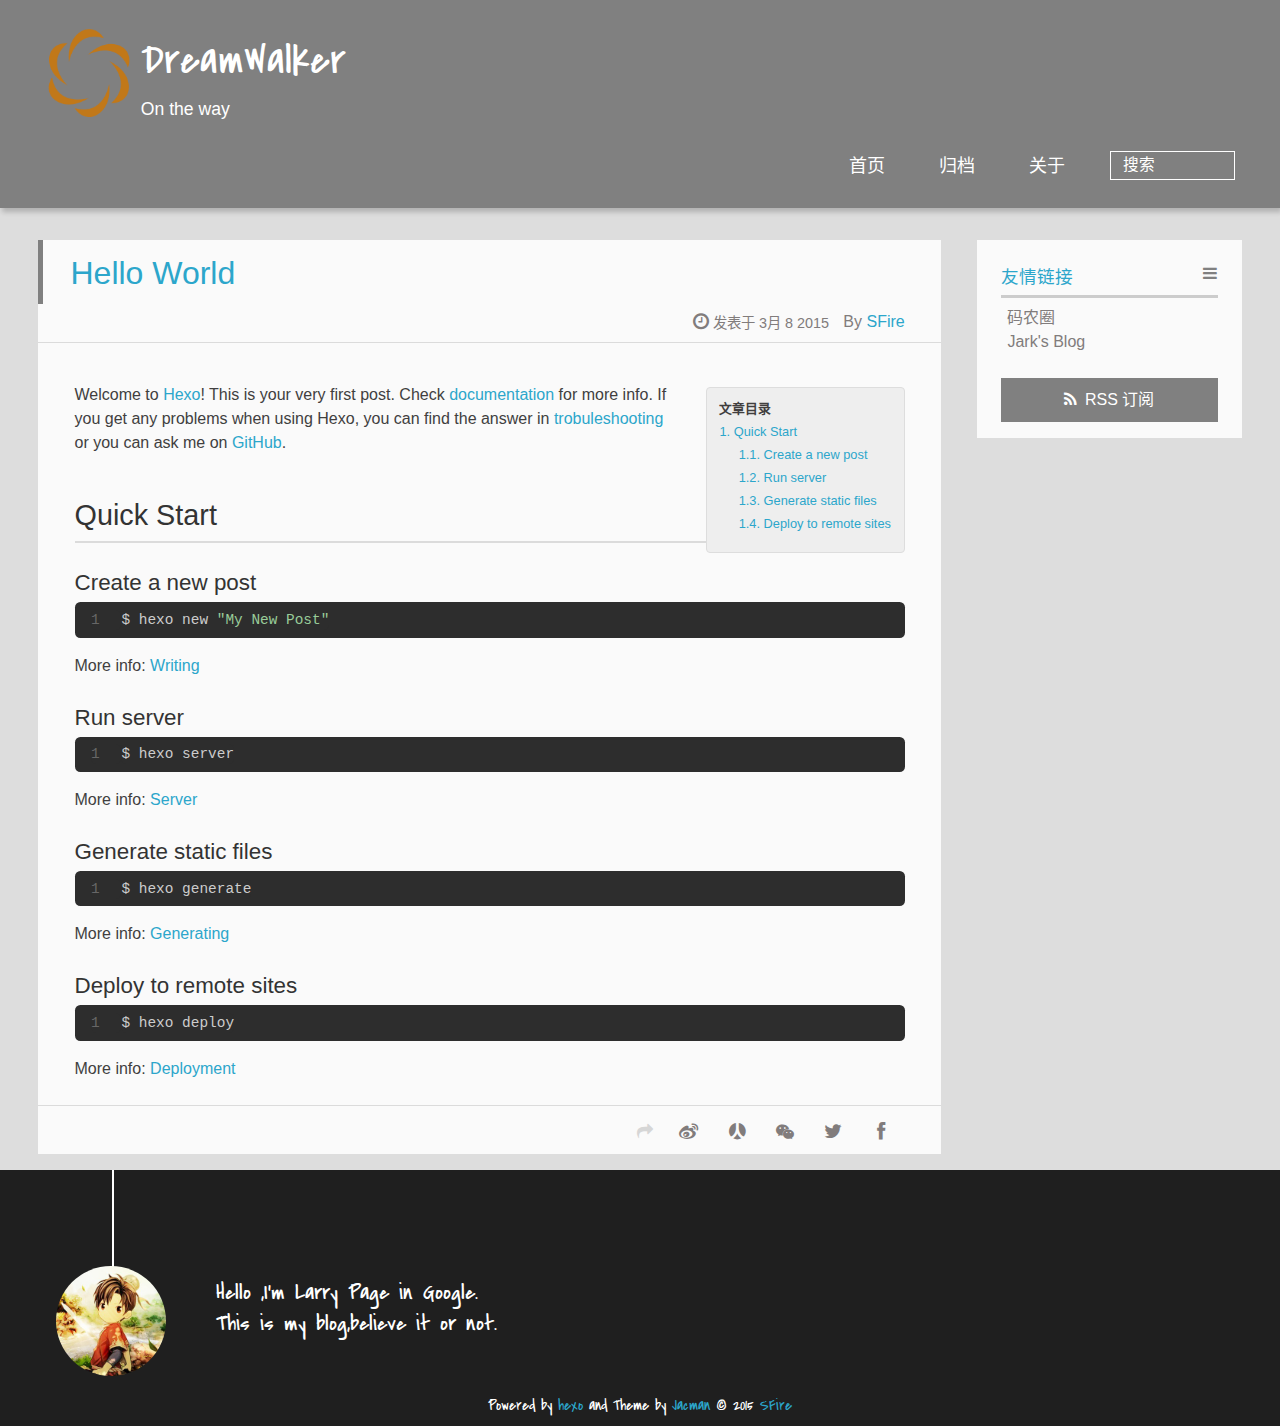
<file: 2015/03/08/hello-world/index.html>
<!DOCTYPE HTML>
<html lang="zh-CN">
<head>
  <meta charset="UTF-8">
  
    <title>Hello World | DreamWalker</title>
    <meta name="viewport" content="width=device-width, initial-scale=1,user-scalable=no">
    
    <meta name="author" content="SFire">
    
    <meta name="description" content="Welcome to Hexo! This is your very first post. Check documentation for more info. If you get any problems when using Hexo, you can find the answer in trobuleshooting or you can ask me on GitHub.">
    
    
    <meta name="description" content="Welcome to Hexo! This is your very first post. Check documentation for more info. If you get any problems when using Hexo, you can find the answer in trobuleshooting or you can ask me on GitHub.">
<meta property="og:type" content="article">
<meta property="og:title" content="Hello World">
<meta property="og:url" content="http://yoursite.com/2015/03/08/hello-world/">
<meta property="og:site_name" content="DreamWalker">
<meta property="og:description" content="Welcome to Hexo! This is your very first post. Check documentation for more info. If you get any problems when using Hexo, you can find the answer in trobuleshooting or you can ask me on GitHub.">
<meta name="twitter:card" content="summary">
<meta name="twitter:title" content="Hello World">
<meta name="twitter:description" content="Welcome to Hexo! This is your very first post. Check documentation for more info. If you get any problems when using Hexo, you can find the answer in trobuleshooting or you can ask me on GitHub.">


    
    <link rel="alternative" href="/atom.xml" title="DreamWalker" type="application/atom+xml">
    
    
    <link rel="icon" href="/img/favicon.ico">
    
    
    <link rel="apple-touch-icon" href="/img/jacman.jpg">
    <link rel="apple-touch-icon-precomposed" href="/img/jacman.jpg">
    
    <link rel="stylesheet" href="/css/style.css" type="text/css">

</head>

  <body>
    <header>
      <div>
		
			<div id="imglogo">
				<a href="/"><img src="/img/logo.png" alt="DreamWalker" title="DreamWalker"/></a>
			</div>
			
			<div id="textlogo">
				<h1 class="site-name"><a href="/" title="DreamWalker">DreamWalker</a></h1>
				<h2 class="blog-motto">On the way</h2>
			</div>
			<div class="navbar"><a class="navbutton navmobile" href="#" title="菜单">
			</a></div>
			<nav class="animated">
				<ul>
					<ul>
					 
						<li><a href="/">首页</a></li>
					
						<li><a href="/archives">归档</a></li>
					
						<li><a href="/about">关于</a></li>
					
					<li>
 					
					<form class="search" action="//google.com/search" method="get" accept-charset="utf-8">
						<label>Search</label>
						<input type="search" id="search" name="q" autocomplete="off" maxlength="20" placeholder="搜索" />
						<input type="hidden" name="q" value="site:yoursite.com">
					</form>
					
					</li>
				</ul>
			</nav>			
</div>
    </header>
    <div id="container">
      <div id="main" class="post" itemscope itemprop="blogPost">
  
	<article itemprop="articleBody"> 
		<header class="article-info clearfix">
  <h1 itemprop="name">
    
      <a href="/2015/03/08/hello-world/" title="Hello World" itemprop="url">Hello World</a>
  </h1>
  <p class="article-author">By
       
		<a href="http://yoursite.com/about" title="SFire" target="_blank" itemprop="author">SFire</a>
		
  <p class="article-time">
    <time datetime="2015-03-08T11:22:36.769Z" itemprop="datePublished"> 发表于 3月 8 2015</time>
    
  </p>
</header>
	<div class="article-content">
		
		<div id="toc" class="toc-article">
			<strong class="toc-title">文章目录</strong>
		
			<ol class="toc"><li class="toc-item toc-level-2"><a class="toc-link" href="#Quick_Start"><span class="toc-number">1.</span> <span class="toc-text">Quick Start</span></a><ol class="toc-child"><li class="toc-item toc-level-3"><a class="toc-link" href="#Create_a_new_post"><span class="toc-number">1.1.</span> <span class="toc-text">Create a new post</span></a></li><li class="toc-item toc-level-3"><a class="toc-link" href="#Run_server"><span class="toc-number">1.2.</span> <span class="toc-text">Run server</span></a></li><li class="toc-item toc-level-3"><a class="toc-link" href="#Generate_static_files"><span class="toc-number">1.3.</span> <span class="toc-text">Generate static files</span></a></li><li class="toc-item toc-level-3"><a class="toc-link" href="#Deploy_to_remote_sites"><span class="toc-number">1.4.</span> <span class="toc-text">Deploy to remote sites</span></a></li></ol></li></ol>
		
		</div>
		
		<p>Welcome to <a href="http://hexo.io/" target="_blank" rel="external">Hexo</a>! This is your very first post. Check <a href="http://hexo.io/docs/" target="_blank" rel="external">documentation</a> for more info. If you get any problems when using Hexo, you can find the answer in <a href="http://hexo.io/docs/troubleshooting.html" target="_blank" rel="external">trobuleshooting</a> or you can ask me on <a href="https://github.com/hexojs/hexo/issues" target="_blank" rel="external">GitHub</a>.<br><a id="more"></a></p>
<h2 id="Quick_Start">Quick Start</h2>
<h3 id="Create_a_new_post">Create a new post</h3>
<figure class="highlight bash"><table><tr><td class="gutter"><pre><div class="line">1</div></pre></td><td class="code"><pre><div class="line">$ hexo new <span class="string">"My New Post"</span></div></pre></td></tr></table></figure>

<p>More info: <a href="http://hexo.io/docs/writing.html" target="_blank" rel="external">Writing</a></p>
<h3 id="Run_server">Run server</h3>
<figure class="highlight bash"><table><tr><td class="gutter"><pre><div class="line">1</div></pre></td><td class="code"><pre><div class="line">$ hexo server</div></pre></td></tr></table></figure>

<p>More info: <a href="http://hexo.io/docs/server.html" target="_blank" rel="external">Server</a></p>
<h3 id="Generate_static_files">Generate static files</h3>
<figure class="highlight bash"><table><tr><td class="gutter"><pre><div class="line">1</div></pre></td><td class="code"><pre><div class="line">$ hexo generate</div></pre></td></tr></table></figure>

<p>More info: <a href="http://hexo.io/docs/generating.html" target="_blank" rel="external">Generating</a></p>
<h3 id="Deploy_to_remote_sites">Deploy to remote sites</h3>
<figure class="highlight bash"><table><tr><td class="gutter"><pre><div class="line">1</div></pre></td><td class="code"><pre><div class="line">$ hexo deploy</div></pre></td></tr></table></figure>

<p>More info: <a href="http://hexo.io/docs/deployment.html" target="_blank" rel="external">Deployment</a></p>
  
	</div>
		<footer class="article-footer clearfix">
<div class="article-catetags">


</div>



	<div class="article-share" id="share">
	
	  <div data-url="http://yoursite.com/2015/03/08/hello-world/" data-title="Hello World | DreamWalker" data-tsina="null" class="share clearfix">
	  </div>
	
	</div>


</footer>

   	       
	</article>
	
	

</div>  
      <div class="openaside"><a class="navbutton" href="#" title="显示侧边栏"></a></div>

  <div id="toc" class="toc-aside">
  <strong class="toc-title">文章目录</strong>
 
 <ol class="toc"><li class="toc-item toc-level-2"><a class="toc-link" href="#Quick_Start"><span class="toc-number">1.</span> <span class="toc-text">Quick Start</span></a><ol class="toc-child"><li class="toc-item toc-level-3"><a class="toc-link" href="#Create_a_new_post"><span class="toc-number">1.1.</span> <span class="toc-text">Create a new post</span></a></li><li class="toc-item toc-level-3"><a class="toc-link" href="#Run_server"><span class="toc-number">1.2.</span> <span class="toc-text">Run server</span></a></li><li class="toc-item toc-level-3"><a class="toc-link" href="#Generate_static_files"><span class="toc-number">1.3.</span> <span class="toc-text">Generate static files</span></a></li><li class="toc-item toc-level-3"><a class="toc-link" href="#Deploy_to_remote_sites"><span class="toc-number">1.4.</span> <span class="toc-text">Deploy to remote sites</span></a></li></ol></li></ol>
 
  </div>

<div id="asidepart">
<div class="closeaside"><a class="closebutton" href="#" title="隐藏侧边栏"></a></div>
<aside class="clearfix">

  

  

  <div class="linkslist">
  <p class="asidetitle">友情链接</p>
    <ul>
        
          <li>
            
            	<a href="https://coderq.com" target="_blank" title="一个面向程序员交流分享的新一代社区">码农圈</a>
            
          </li>
        
          <li>
            
            	<a href="http://wuchong.me" target="_blank" title="Jark&#39;s Blog">Jark&#39;s Blog</a>
            
          </li>
        
    </ul>
</div>

  


  <div class="rsspart">
	<a href="/atom.xml" target="_blank" title="rss">RSS 订阅</a>
</div>

</aside>
</div>
    </div>
    <footer><div id="footer" >
	
	<div class="line">
		<span></span>
		<div class="author"></div>
	</div>
	
	
	<section class="info">
		<p> Hello ,I&#39;m Larry Page in Google. <br/>
			This is my blog,believe it or not.</p>
	</section>
	 
	<div class="social-font" class="clearfix">
		
		
		
		
		
		
		
		
		
		
	</div>
		<p class="copyright">Powered by <a href="http://hexo.io" target="_blank" title="hexo">hexo</a> and Theme by <a href="https://github.com/wuchong/jacman" target="_blank" title="Jacman">Jacman</a> © 2015 
		
		<a href="http://yoursite.com/about" target="_blank" title="SFire">SFire</a>
		
		</p>
</div>
</footer>
    <script src="/js/jquery-2.0.3.min.js"></script>
<script src="/js/jquery.imagesloaded.min.js"></script>
<script src="/js/gallery.js"></script>

<script type="text/javascript">
$(document).ready(function(){ 
  $('.navbar').click(function(){
    $('header nav').toggleClass('shownav');
  });
  var myWidth = 0;
  function getSize(){
    if( typeof( window.innerWidth ) == 'number' ) {
      myWidth = window.innerWidth;
    } else if( document.documentElement && document.documentElement.clientWidth) {
      myWidth = document.documentElement.clientWidth;
    };
  };
  var m = $('#main'),
      a = $('#asidepart'),
      c = $('.closeaside'),
      o = $('.openaside');
  $(window).resize(function(){
    getSize(); 
    if (myWidth >= 1024) {
      $('header nav').removeClass('shownav');
    }else
    {
      m.removeClass('moveMain');
      a.css('display', 'block').removeClass('fadeOut');
      o.css('display', 'none');
      
      $('#toc.toc-aside').css('display', 'none');
        
    }
  });
  c.click(function(){
    a.addClass('fadeOut').css('display', 'none');
    o.css('display', 'block').addClass('fadeIn');
    m.addClass('moveMain');
  });
  o.click(function(){
    o.css('display', 'none').removeClass('beforeFadeIn');
    a.css('display', 'block').removeClass('fadeOut').addClass('fadeIn');      
    m.removeClass('moveMain');
  });
  $(window).scroll(function(){
    o.css("top",Math.max(80,260-$(this).scrollTop()));
  });
});
</script>

<script type="text/javascript">
$(document).ready(function(){ 
  var ai = $('.article-content>iframe'),
      ae = $('.article-content>embed'),
      t  = $('#toc'),
      h  = $('article h2')
      ah = $('article h2'),
      ta = $('#toc.toc-aside'),
      o  = $('.openaside'),
      c  = $('.closeaside');
  if(ai.length>0){
    ai.wrap('<div class="video-container" />');
  };
  if(ae.length>0){
   ae.wrap('<div class="video-container" />');
  };
  if(ah.length==0){
    t.css('display','none');
  }else{
    c.click(function(){
      ta.css('display', 'block').addClass('fadeIn');
    });
    o.click(function(){
      ta.css('display', 'none');
    });
    $(window).scroll(function(){
      ta.css("top",Math.max(140,320-$(this).scrollTop()));
    });
  };
});
</script>


<script type="text/javascript">
$(document).ready(function(){ 
  var $this = $('.share'),
      url = $this.attr('data-url'),
      encodedUrl = encodeURIComponent(url),
      title = $this.attr('data-title'),
      tsina = $this.attr('data-tsina'),
      description = $this.attr('description');
  var html = [
  '<a href="#" class="overlay" id="qrcode"></a>',
  '<div class="qrcode clearfix"><span>扫描二维码分享到微信朋友圈</span><a class="qrclose" href="#nothing"></a><strong>Loading...Please wait</strong><img id="qrcode-pic" data-src="http://s.jiathis.com/qrcode.php?url=' + encodedUrl + '"/></div>',
  '<a href="https://www.facebook.com/sharer.php?u=' + encodedUrl + '" class="article-share-facebook" target="_blank" title="Facebook"></a>',
  '<a href="https://twitter.com/intent/tweet?url=' + encodedUrl + '" class="article-share-twitter" target="_blank" title="Twitter"></a>',
  '<a href="#qrcode" class="article-share-qrcode" title="微信"></a>',
  '<a href="http://widget.renren.com/dialog/share?resourceUrl=' + encodedUrl + '&srcUrl=' + encodedUrl + '&title=' + title +'" class="article-share-renren" target="_blank" title="人人"></a>',
  '<a href="http://service.weibo.com/share/share.php?title='+title+'&url='+encodedUrl +'&ralateUid='+ tsina +'&searchPic=true&style=number' +'" class="article-share-weibo" target="_blank" title="微博"></a>',
  '<span title="Share to"></span>'
  ].join('');
  $this.append(html);
  $('.article-share-qrcode').click(function(){
    var imgSrc = $('#qrcode-pic').attr('data-src');
    $('#qrcode-pic').attr('src', imgSrc);
    $('#qrcode-pic').load(function(){
        $('.qrcode strong').text(' ');
    });
  });
});     
</script>









<link rel="stylesheet" href="/fancybox/jquery.fancybox.css" media="screen" type="text/css">
<script src="/fancybox/jquery.fancybox.pack.js"></script>
<script type="text/javascript">
$(document).ready(function(){ 
  $('.article-content').each(function(i){
    $(this).find('img').each(function(){
      if ($(this).parent().hasClass('fancybox')) return;
      var alt = this.alt;
      if (alt) $(this).after('<span class="caption">' + alt + '</span>');
      $(this).wrap('<a href="' + this.src + '" title="' + alt + '" class="fancybox"></a>');
    });
    $(this).find('.fancybox').each(function(){
      $(this).attr('rel', 'article' + i);
    });
  });
  if($.fancybox){
    $('.fancybox').fancybox();
  }
}); 
</script>



<!-- Analytics Begin -->





<!-- Analytics End -->

<!-- Totop Begin -->

	<div id="totop">
	<a title="返回顶部"><img src="/img/scrollup.png"/></a>
	</div>
	<script src="/js/totop.js"></script>

<!-- Totop End -->

<!-- MathJax Begin -->
<!-- mathjax config similar to math.stackexchange -->


<!-- MathJax End -->

  </body>
</html>
</file>
<file: css/style.css>
html,body,div,span,applet,object,iframe,h1,h2,h3,h4,h5,h6,p,blockquote,pre,a,abbr,acronym,address,big,cite,code,del,dfn,em,img,ins,kbd,q,s,samp,small,strike,strong,sub,sup,tt,var,dl,dt,dd,ol,ul,li,fieldset,form,label,legend,table,caption,tbody,tfoot,thead,tr,th,td{margin:0;padding:0;border:0;outline:0;font-weight:inherit;font-style:inherit;font-family:inherit;font-size:100%;vertical-align:baseline}body{line-height:1;color:#000;background:#fff}ol,ul{list-style:none}table{border-collapse:separate;border-spacing:0;vertical-align:middle}caption,th,td{text-align:left;font-weight:normal;vertical-align:middle}a img{border:none}/* custom Font*/
@font-face{font-family:"covered_by_your_graceregular";font-weight:normal;font-style:normal;src:url("../font/coveredbyyourgrace-webfont.eot");src:url("../font/coveredbyyourgrace-webfont.eot?#iefix") format('embedded-opentype'),url("../font/coveredbyyourgrace-webfont.svg#covered_by_your_graceregular") format('svg'),url("../font/coveredbyyourgrace-webfont.woff") format('woff'),url("../font/coveredbyyourgrace-webfont.ttf") format('truetype')}/* icon Font */
@font-face{font-family:"FontAwesome";font-style:normal;font-weight:normal;src:url("../font/fontawesome-webfont.eot?v=#4.0.3");src:url("../font/fontawesome-webfont.eot?#iefix&v=#4.0.3") format("embedded-opentype"),url("../font/fontawesome-webfont.woff?v=#4.0.3") format("woff"),url("../font/fontawesome-webfont.ttf?v=#4.0.3") format("truetype"),url("../font/fontawesome-webfont.svg#fontawesomeregular?v=#4.0.3") format("svg")}@font-face{font-family:"fontdiao";font-weight:normal;font-style:normal;src:url("../font/fontdiao.eot");src:url("../font/fontdiao.eot?#iefix") format('embedded-opentype'),url("../font/fontdiao.svg#fontdiao") format('svg'),url("../font/fontdiao.woff") format('woff'),url("../font/fontdiao.ttf") format('truetype')}/* Public style */
*{-webkit-margin-before:0;-webkit-margin-after:0}body{background:#ddd;font-family:"Helvetica Neue","Helvetica","Microsoft YaHei","WenQuanYi Micro Hei",Arial,sans-serif;font-size:100%;color:#817c7c;line-height:1.5}small{font-size:80%}sub,sup{font-size:75%;line-height:0;position:relative;vertical-align:baseline}sup{top:-.5em;padding-left:.3em}sub{bottom:-.25em}a{text-decoration:none;color:#817c7c;}a:hover,a:focus{outline:0;text-decoration:none;-webkit-transition:color 0.25s, background 0.5s;-moz-transition:color 0.25s, background 0.5s;-o-transition:color 0.25s, background 0.5s;-ms-transition:color 0.25s, background 0.5s;transition:color 0.25s, background 0.5s}a:hover:before{-webkit-transition:color 0.25s, background 0.5s;-moz-transition:color 0.25s, background 0.5s;-o-transition:color 0.25s, background 0.5s;-ms-transition:color 0.25s, background 0.5s;transition:color 0.25s, background 0.5s}input:focus{outline:none}input,button{margin:0;padding:0;}input::-moz-focus-inner,button::-moz-focus-inner{border:0;padding:0}h1{font-size:1.5em}.fa{display:inline-block;font-family:FontAwesome;font-style:normal;font-weight:normal;line-height:1;-webkit-font-smoothing:antialiased;-moz-osx-font-smoothing:grayscale}.clearfix{zoom:1}.clearfix:before,.clearfix:after{content:"";display:table}.clearfix:after{clear:both}::-webkit-input-placeholder{color:#fff;padding:2px 0 0 4px}::-moz-placeholder{color:#fff;padding:2px 0 0 4px}:-ms-input-placeholder{color:#fff;padding:2px 0 0 4px}::-webkit-input-placeholder::before{font-family:"FontAwesome";-webkit-font-smoothing:antialiased;-moz-osx-font-smoothing:grayscale;content:"\f002";padding-right:4px}::-moz-placeholder:before{font-family:"FontAwesome";-webkit-font-smoothing:antialiased;-moz-osx-font-smoothing:grayscale;content:"\f002";padding-right:4px}:-ms-input-placeholder::before{font-family:"FontAwesome";-webkit-font-smoothing:antialiased;-moz-osx-font-smoothing:grayscale;content:"\f002";padding-right:4px}input[type="search"]::-webkit-search-cancel-button,input[type="search"]::-webkit-search-decoration{-webkit-appearance:none}::-webkit-search-cancel-button:after{font-family:"FontAwesome";-webkit-font-smoothing:antialiased;-moz-osx-font-smoothing:grayscale;content:'\f00d';color:#fff;padding-right:4px}/* css3 animate */
.animated{-webkit-animation-fill-mode:both;-moz-animation-fill-mode:both;-o-animation-fill-mode:both;-ms-animation-fill-mode:both;animation-fill-mode:both;-webkit-animation-duration:1s;-moz-animation-duration:1s;-o-animation-duration:1s;-ms-animation-duration:1s;animation-duration:1s}@-webkit-keyframes fadeIn{0%{opacity:0;-ms-filter:"progid:DXImageTransform.Microsoft.Alpha(Opacity=0)";filter:alpha(opacity=0)}100%{opacity:1;-ms-filter:none;filter:none}}.fadeIn{-webkit-animation-name:fadeIn;-moz-animation-name:fadeIn;-o-animation-name:fadeIn;-ms-animation-name:fadeIn;animation-name:fadeIn}.fadeOut{-webkit-animation-name:fadeOut;-moz-animation-name:fadeOut;-o-animation-name:fadeOut;-ms-animation-name:fadeOut;animation-name:fadeOut}@-moz-keyframes fadeInDown{0%{opacity:0;-ms-filter:"progid:DXImageTransform.Microsoft.Alpha(Opacity=0)";filter:alpha(opacity=0);-webkit-transform:translateY(-20px);-moz-transform:translateY(-20px);-o-transform:translateY(-20px);-ms-transform:translateY(-20px);transform:translateY(-20px)}100%{opacity:1;-ms-filter:none;filter:none;-webkit-transform:translateY(0);-moz-transform:translateY(0);-o-transform:translateY(0);-ms-transform:translateY(0);transform:translateY(0)}}@-webkit-keyframes fadeInDown{0%{opacity:0;-ms-filter:"progid:DXImageTransform.Microsoft.Alpha(Opacity=0)";filter:alpha(opacity=0);-webkit-transform:translateY(-20px);-moz-transform:translateY(-20px);-o-transform:translateY(-20px);-ms-transform:translateY(-20px);transform:translateY(-20px)}100%{opacity:1;-ms-filter:none;filter:none;-webkit-transform:translateY(0);-moz-transform:translateY(0);-o-transform:translateY(0);-ms-transform:translateY(0);transform:translateY(0)}}@-o-keyframes fadeInDown{0%{opacity:0;-ms-filter:"progid:DXImageTransform.Microsoft.Alpha(Opacity=0)";filter:alpha(opacity=0);-webkit-transform:translateY(-20px);-moz-transform:translateY(-20px);-o-transform:translateY(-20px);-ms-transform:translateY(-20px);transform:translateY(-20px)}100%{opacity:1;-ms-filter:none;filter:none;-webkit-transform:translateY(0);-moz-transform:translateY(0);-o-transform:translateY(0);-ms-transform:translateY(0);transform:translateY(0)}}@keyframes fadeInDown{0%{opacity:0;-ms-filter:"progid:DXImageTransform.Microsoft.Alpha(Opacity=0)";filter:alpha(opacity=0);-webkit-transform:translateY(-20px);-moz-transform:translateY(-20px);-o-transform:translateY(-20px);-ms-transform:translateY(-20px);transform:translateY(-20px)}100%{opacity:1;-ms-filter:none;filter:none;-webkit-transform:translateY(0);-moz-transform:translateY(0);-o-transform:translateY(0);-ms-transform:translateY(0);transform:translateY(0)}}body >header{width:100%;-webkit-box-shadow:2px 4px 5px rgba(3,3,3,0.2);box-shadow:2px 4px 5px rgba(3,3,3,0.2);background:#808080;color:#fff;padding:1em 0 .8em;}@media only screen and (min-width:1024px){body >header{padding:1.8em 0 1.5em}}body >header >div{width:95%;margin:0 auto;position:relative;overflow:hidden;}@media only screen and (min-width:1024px){body >header >div{width:93%}}body >header a{display:block;color:#fff}#imglogo{float:left;width:4em;height:4em;}@media only screen and (min-width:768px){#imglogo{width:5em}}@media only screen and (min-width:1024px){#imglogo{width:5.5em}}#imglogo img{width:4em;}@media only screen and (min-width:768px){#imglogo img{width:5em}}@media only screen and (min-width:1024px){#imglogo img{width:5.5em}}#textlogo{float:left;width:75%;margin-left:.5em;}#textlogo h1.site-name{width:86%;font-family:"covered_by_your_graceregular";font-size:200%;line-height:1.5;-webkit-font-smoothing:antialiased;-moz-osx-font-smoothing:grayscale;}@media only screen and (min-width:768px){#textlogo h1.site-name{font-size:240%}}@media only screen and (min-width:1024px){#textlogo h1.site-name{font-size:280%}}#textlogo h2.blog-motto{font-size:.7em;font-weight:normal;}@media only screen and (min-width:768px){#textlogo h2.blog-motto{font-size:100%}}@media only screen and (min-width:1024px){#textlogo h2.blog-motto{font-size:110%}}.navbar{position:absolute;width:2em;right:0;top:1em;padding:.5em;}@media only screen and (min-width:1024px){.navbar{display:none}}.navbutton::before{font-family:"FontAwesome";-webkit-font-smoothing:antialiased;-moz-osx-font-smoothing:grayscale;content:"\f0c9"}.navmobile::before{padding-left:1em}header nav{float:left;width:100%;font-size:112.5%;padding-top:.5em;max-height:.01em;-webkit-transition:max-height 1s ease-out;-moz-transition:max-height 1s ease-out;-o-transition:max-height 1s ease-out;-ms-transition:max-height 1s ease-out;transition:max-height 1s ease-out;}@media only screen and (min-width:568px){header nav{width:50%}}@media only screen and (min-width:1024px){header nav{float:right;width:auto;margin-top:1em;max-height:none}}@media only screen and (min-width:1024px){header nav ul{float:right}}@media only screen and (min-width:1024px){header nav ul li{float:left}}header nav ul li a{padding:.2em 0 .2em 1em;}@media only screen and (min-width:1024px){header nav ul li a{padding:.2em 1.5em}}header nav ul li a:hover{background:#606060;color:#e9cd4c}.shownav{max-height:40em}.search{padding:.1em 0 0 1em;}.search input{-webkit-appearance:textfield;font-size:.87em;line-height:1.7;border:1px solid #fff;color:#fff;background:transparent;width:80%;padding-left:.5em;}@media only screen and (min-width:1024px){.search input{width:8em;-webkit-transition:0.5s width;-moz-transition:0.5s width;-o-transition:0.5s width;-ms-transition:0.5s width;transition:0.5s width}.search input:focus{width:15em}}.search label{display:none}/* index layout */
#container{width:95%;margin:0 auto;overflow:hidden;}@media only screen and (min-width:768px){#container{width:96%}}@media only screen and (min-width:1024px){#container{width:94%}}@media only screen and (min-width:1560px){#container{width:82%}}#main{margin:1em 0 0;line-height:1.8;}@media only screen and (min-width:1024px){#main{margin:2em 0 0;width:75%;float:left;-webkit-transition:margin 0.5s ease-out;-moz-transition:margin 0.5s ease-out;-o-transition:margin 0.5s ease-out;-ms-transition:margin 0.5s ease-out;transition:margin 0.5s ease-out}}#main section.post{background:#fafafa;margin-bottom:.125em;}#main section.post a{display:block;border-left:.5em solid #ccc;-webkit-transition:border-left 0.45s;-moz-transition:border-left 0.45s;-o-transition:border-left 0.45s;-ms-transition:border-left 0.45s;transition:border-left 0.45s;padding:.5em;}@media only screen and (min-width:768px){#main section.post a{padding:1em}}#main section.post a:hover{border-left:.5em solid #808080}#main section.post a h1{color:#2ca6cb;line-height:2}#main section.post a p{color:#817c7c}#main section.post a time{color:#817c7c;display:block;margin:.5em 0;font-size:.9em}#main article.post-expand{background:#fafafa;margin-bottom:3.5em;}#main article.post-expand .img-logo{max-width:180px;max-height:96px;display:block !important;margin-right:.7em;margin-left:.7em;padding:0;float:right;clear:right}#main article.post-expand .img-topic{max-width:300px;max-height:1800px;display:block !important;margin-left:.7em;margin-right:.7em;padding:0;float:right;clear:right}#main article.post-expand .article-more-link a{display:inline-block;line-height:1em;padding:6px 15px;-webkit-border-radius:15px;border-radius:15px;background:#ddd;color:#817c7c;text-decoration:none;}#main article.post-expand .article-more-link a:hover{background:#808080;color:#fff;text-decoration:none}#archive-page section.post a{font-size:.9em;padding:.5em !important;}@media only screen and (min-width:768px){#archive-page section.post a time{padding-left:1em}}.moveMain{margin-left:10% !important}.unexpand .prev{border-left:.5em solid #ccc;}.unexpand .prev:hover{border-left:.5em solid #808080}#page-nav{background:#fafafa;text-align:center;overflow:hidden;}#page-nav a{display:inline-block;padding:.5em 1em}#page-nav a{color:#2ca6cb;}#page-nav a:hover{background:#ccc;color:#808080}#page-nav .prev{float:left;-webkit-transition:border-left 0.5s;-moz-transition:border-left 0.5s;-o-transition:border-left 0.5s;-ms-transition:border-left 0.5s;transition:border-left 0.5s;}#page-nav .prev span:before{font-family:"FontAwesome";-webkit-font-smoothing:antialiased;-moz-osx-font-smoothing:grayscale;content:"\f053";padding-right:.5em}#page-nav .next{float:right;}#page-nav .next span:before{font-family:"FontAwesome";-webkit-font-smoothing:antialiased;-moz-osx-font-smoothing:grayscale;content:"\f054";padding-left:.5em}#page-nav .page-number{display:none;padding:.5em 1em;}@media only screen and (min-width:768px){#page-nav .page-number{display:inline-block}}#page-nav .current{color:#b8b8b8;font-weight:bold}#page-nav .space{color:#2ca6cb}/* page layout */
@media only screen and (min-width:1024px){.page{margin-left:10% !important}}/* archive layout */
.category-icon:before,.tag-icon:before,.archive-icon:before{font-family:"FontAwesome";-webkit-font-smoothing:antialiased;-moz-osx-font-smoothing:grayscale;color:#ccc;font-size:100%;padding-right:.3em}.category-icon:before{content:"\f07b"}.tag-icon:before{content:"\f02c"}.archive-icon:before{content:"\f187"}.archive-title{margin:1em 0;padding:2em;background:#fafafa;border-left:.5em solid #ccc;}@media only screen and (min-width:1024px){.archive-title{margin:2em 0;width:18.5%;padding-left:.5%;float:left}}.archive-title h2{width:90%;color:#2ca6cb;font-size:120%}.archive-title a{color:#2ca6cb;-webkit-transition:color 0.5s;-moz-transition:color 0.5s;-o-transition:color 0.5s;-ms-transition:color 0.5s;transition:color 0.5s;}.archive-title a:hover{color:#808080;-webkit-transition:color 0.5s;-moz-transition:color 0.5s;-o-transition:color 0.5s;-ms-transition:color 0.5s;transition:color 0.5s}.current{color:#ea6753 !important}@media only screen and (min-width:768px){.archive-part{min-height:200px}}@media only screen and (min-width:1024px){.archive-part{float:right;margin-left:2% !important}}.archive-part section.post{width:100%;}.archive-part section.post time{font-size:1.1em !important;float:left;}@media only screen and (max-width:568px){.archive-part section.post time{width:100%}}@media only screen and (min-width:568px){.archive-part section.post time{width:20%}}@media only screen and (min-width:768px){.archive-nav{width:100%;float:left;margin-top:1em}}/* tags&categories layout */
.all-list-box{min-height:400px}.post,.page,.link,.photo{background:#fafafa;}.post a,.page a,.link a,.photo a{color:#2ca6cb;}.post a:hover,.page a:hover,.link a:hover,.photo a:hover{color:#ea6753}@media only screen and (min-width:768px){article header.article-info{border-bottom:1px solid #dbdbdb}}article header.article-info >h1{padding:.2em 3%;font-size:170%;line-height:1.5;word-wrap:break-word;word-break:normal;-webkit-font-smoothing:antialiased;-moz-osx-font-smoothing:grayscale;border-left:5px solid #808080}@media only screen and (min-width:1024px){article header.article-info >h1{font-size:200%;padding-top:.3em}}article header.article-info >p.article-author{padding:.3em 4% .3em 0;text-align:right;border-bottom:1px solid #dbdbdb;}@media only screen and (min-width:768px){article header.article-info >p.article-author{float:right;border-bottom:none}}article header.article-info >p.article-time{padding-top:.5em;font-size:.8em;text-align:center;}@media only screen and (min-width:768px){article header.article-info >p.article-time{float:right;margin-right:1em;padding-top:.1em;font-size:.9em}}article header.article-info >p.article-time:before{font-family:"FontAwesome";font-size:130%;content:"\f017";-webkit-font-smoothing:antialiased;-moz-osx-font-smoothing:grayscale}article .article-content{padding:1.5em 4%;color:#413f3f;font-size:100%;}article .article-content:before,article .article-content:after{content:"";display:block;clear:both}article .article-content .kb{padding:.1em .6em;border:1px solid #ccc;background-color:code-color;color:#8f8f8f;-webkit-box-shadow:0 1px 0 rgba(0,0,0,0.2),0 0 0 2px #fff inset;box-shadow:0 1px 0 rgba(0,0,0,0.2),0 0 0 2px #fff inset;-webkit-border-radius:3px;border-radius:3px;display:inline-block;margin:0 .1em;text-shadow:0 1px 0 #fff;line-height:1.5;white-space:nowrap}article .article-content h1,article .article-content h2{font-size:180%;line-height:1.2em;padding-bottom:.3em;margin-top:1.5em;border-bottom:2px solid #dbdbdb}article .article-content h3{font-size:140%;line-height:1em;margin-top:1.3em}article .article-content h4,article .article-content h5,article .article-content h6{font-size:140%}article .article-content h1,article .article-content h2,article .article-content h3,article .article-content h4,article .article-content h5,article .article-content h6{color:#333;-webkit-font-smoothing:antialiased;-moz-osx-font-smoothing:grayscale;}article .article-content h1 >code,article .article-content h2 >code,article .article-content h3 >code,article .article-content h4 >code,article .article-content h5 >code,article .article-content h6 >code{color:#a3a3a3}article .article-content hr{border:1px solid #dbdbdb}article .article-content strong{font-weight:bold}article .article-content em{font-style:italic}article .article-content acronym,article .article-content abbr{border-bottom:1px dotted}article .article-content blockquote{border-left:.2em solid #808080;margin:.65em 0 .65em 1%;padding-left:1%;line-height:1.5;font-size:100%;color:#808080;}article .article-content blockquote footer{background:#fafafa;padding:0;margin:0;font-size:80%;line-height:1em}article .article-content blockquote cite{font-style:italic;padding-left:.5em}article .article-content ul,article .article-content ol{padding-left:1.5em;font-size:100%;padding-top:.7em;}@media only screen and (min-width:768px){article .article-content ul,article .article-content ol{padding-left:1.5em}}article .article-content ul li{list-style:disc;text-align:match-parent}article .article-content ol li{list-style-type:decimal}article .article-content dl dt{font-weight:blod}article .article-content ul li>code,article .article-content ol li>code,article .article-content p code,article .article-content strong code,article .article-content em code,article .article-content table th>code,article .article-content table td>code{font-family:Monaco,Menlo,Consolas,Courier New,monospace;background:#eee;color:#d14;border:1px solid #d6d6d6;padding:0 5px;margin:0 2px;font-size:90%;white-space:nowrap;text-shadow:0 1px #fff;-webkit-border-radius:.25em;-webkit-border-radius:.25em;border-radius:.25em}article .article-content p{line-height:1.5;margin-top:.7em;}@media only screen and (min-width:1024px){article .article-content p{margin-top:1em}}article .article-content img,article .article-content video,article .article-content figure img{max-width:100%;height:auto;vertical-align:middle;padding-top:.5em;}@media only screen and (min-width:1024px){article .article-content img,article .article-content video,article .article-content figure img{padding-top:.7em}}article .article-content .img-topic,article .article-content .img-logo{display:none}article .article-content .img-center{display:block;margin:auto}article .article-content .img-shadow{-webkit-box-shadow:0 0 2px 3px #ddd;box-shadow:0 0 2px 3px #ddd}article .article-content figcaption,article .article-content .caption{display:block;margin-top:.3em;color:#808080;position:relative;font-size:.9em;padding-left:1.3em;}article .article-content figcaption:before,article .article-content .caption:before{content:'\f040';position:absolute;font:.9em "FontAwesome";position:absolute;left:0;top:.3em}article .article-content .video-container{position:relative;padding-top:56%;height:0;overflow:hidden;}article .article-content .video-container iframe,article .article-content .video-container object,article .article-content .video-container embed{position:absolute;top:0;left:0;width:100%;height:100%;margin-top:0}article .article-content table{max-width:100%;border-collapse:collapse;border-spacing:0;margin-top:1em;}article .article-content table th{font-weight:bold;border-bottom:2px solid #dbdbdb;padding:.5em;line-height:1.3em}article .article-content table td{border-bottom:1px solid #dbdbdb;padding:.5em;line-height:1.3em}article .article-content .pullquote{text-align:left;width:45%;margin:0;border:none}article .article-content .left{margin-left:.5em;margin-right:1em;float:left}article .article-content .right{margin-right:.5em;margin-left:1em;float:right}footer.article-footer{background:#fafafa;padding:0 4%;margin:0;border-top:1px solid #dbdbdb}.article-share{float:right;width:100%;}@media only screen and (min-width:568px){.article-share{width:60%}}@media only screen and (min-width:768px){.article-share{width:16.5em}}.article-share .share-jiathis{padding:.5em 0;margin-top:.3em}.share span{float:right;height:3em;width:1em;margin-right:.5em;position:relative;color:#d6d6d6;}.share span:before{font-family:"FontAwesome";content:"\f064";font-size:1em;-webkit-font-smoothing:antialiased;-moz-osx-font-smoothing:grayscale;width:1.5em;height:1.5em;position:absolute;top:50%;left:50%;margin-top:-.75em;margin-left:-.75em}.share a{float:right;width:3em;height:3em;display:block;position:relative;}.share a:before{font-size:1.2em;font-family:"FontAwesome";text-align:center;color:#817c7c;-webkit-font-smoothing:antialiased;-moz-osx-font-smoothing:grayscale;width:1.5em;height:1.5em;position:absolute;top:50%;left:50%;margin-top:-.75em;margin-left:-.75em}.share a:hover:before{color:#fff}.article-share-twitter:before{content:"\f099"}.article-share-twitter:hover{background:#00aced;text-shadow:0 1px #008abe}.article-share-facebook:before{content:"\f09a"}.article-share-facebook:hover{background:#3b5998;text-shadow:0 1px #2f477a}.article-share-weibo:before{content:"\f18a"}.article-share-weibo:hover{background:#c64d3e;text-shadow:0 1px #a13c2f}.article-share-qrcode:before{font-family:"fontdiao" !important;content:"\f132"}.article-share-qrcode:hover{background:#49ae0f;text-shadow:0 1px #3a8b0c}.article-share-renren:before{content:"\f18b"}.article-share-renren:hover{background:#369;text-shadow:0 1px #29527a}.article-back-to-top:before{content:"\f062"}.article-back-to-top:hover{background:#762c54;text-shadow:0 1px #5e2343}.qrcode{width:15em;height:15em;position:absolute;top:50%;left:50%;margin-top:-7.5em;margin-left:-7.5em;background:#fff;border:2px solid #ccc;-webkit-border-radius:3px;border-radius:3px;display:inline-block;opacity:0;-ms-filter:"progid:DXImageTransform.Microsoft.Alpha(Opacity=0)";filter:alpha(opacity=0);position:fixed;text-align:center;visibility:hidden;z-index:10;-webkit-transition:opacity 0.5s;-moz-transition:opacity 0.5s;-o-transition:opacity 0.5s;-ms-transition:opacity 0.5s;transition:opacity 0.5s;}@media only screen and (min-width:1024px){.qrcode{width:20em;height:20em;position:absolute;top:50%;left:50%;margin-top:-10em;margin-left:-10em;position:fixed}}.qrcode span{display:block;width:80%;height:1.5em;font-size:80%;float:left;}.qrcode span:before{content:none}.qrcode a{display:block;width:16%;height:1.5em;float:left}.qrcode img{width:90%;height:90%}.qrclose:before{font-family:"FontAwesome";-webkit-font-smoothing:antialiased;-moz-osx-font-smoothing:grayscale;content:"\f057";color:#ccc}.qrclose:hover:before{color:#2ca6cb !important}.overlay{display:none !important}.overlay:target+.qrcode{opacity:1;-ms-filter:none;filter:none;visibility:visible}.comments-count{color:#d6d6d6;margin-top:.3em;padding:.5em 0;float:right;}.comments-count span:before{font-family:"FontAwesome";-webkit-font-smoothing:antialiased;-moz-osx-font-smoothing:grayscale;content:"\f075"}.comments-count-link{padding:.5em;margin:0 .3em;}.comments-count-link:hover{color:#fff !important;background:#2ca6cb}.article-tags,.article-categories{padding:.5em 0;float:left;}@media only screen and (max-width:568px){.article-tags,.article-categories{width:100%}}.article-tags{color:#d6d6d6;}@media only screen and (max-width:568px){.article-tags{margin-left:0}}.article-tags span{position:relative;float:left;width:1em;height:2em;margin-right:.5em;}.article-tags span:before{font-family:"FontAwesome";-webkit-font-smoothing:antialiased;-moz-osx-font-smoothing:grayscale;width:1.2em;height:1.2em;position:absolute;top:50%;left:50%;margin-top:-.6em;margin-left:-.6em;content:"\f02c"}.article-tags a{float:left;padding:0 .3em;margin:.3em;background:#e6e6e6;}.article-tags a:hover{color:#fff;background:#2ca6cb}.article-categories{color:#d6d6d6;margin-top:.3em;margin-right:3em;}.article-categories span:before{font-family:"FontAwesome";-webkit-font-smoothing:antialiased;-moz-osx-font-smoothing:grayscale;content:"\f07b"}.article-category-link{padding:.5em;margin:0 .3em;}.article-category-link:hover{color:#fff !important;background:#2ca6cb}.article-nav{padding:0 10%;}@media only screen and (min-width:768px){.article-nav{padding:0 4%}}.article-nav strong{font-size:1em;font-weight:bold}.article-nav a{display:block;overflow:hidden}.article-nav .prev a:hover,.article-nav .next a:hover{background:#2ca6cb;color:#fff}.article-nav .prev{width:100%;float:left;}.article-nav .prev strong{padding-left:1.8em}.article-nav .prev span:before{font-family:"FontAwesome";-webkit-font-smoothing:antialiased;-moz-osx-font-smoothing:grayscale;content:"\f053";padding-right:.5em}@media only screen and (min-width:768px){.article-nav .prev{width:45%;float:left}}.article-nav .next{width:100%;float:left;text-align:left;}.article-nav .next strong{padding-left:1.5em}.article-nav .next span:before{font-family:"FontAwesome";-webkit-font-smoothing:antialiased;-moz-osx-font-smoothing:grayscale;content:"\f054";padding-right:.5em}@media only screen and (min-width:768px){.article-nav .next{width:45%;float:right;text-align:right}.article-nav .next strong{padding-right:1.8em}.article-nav .next span:before{content:none}.article-nav .next span:after{font-family:"FontAwesome";-webkit-font-smoothing:antialiased;-moz-osx-font-smoothing:grayscale;content:"\f054";padding-left:.5em}}section.comment{padding:0 4%;margin:1em 0}.toc-article{background:#eee;margin:1.6em 0 0 2em;padding:1em;-webkit-border-radius:4px;-webkit-border-radius:4px;border-radius:4px;border:1px solid #ddd;}.toc-article strong{padding:.3em 0}.toc-article ul li{list-style:disc;text-align:match-parent;margin:.5em 0}.toc-article ol li{list-style-type:decimal;margin:.5em 0}#toc{line-height:1.3em;font-size:.8em;float:right;}#toc .toc{padding:0;}#toc .toc li{list-style-type:none}#toc .toc-child{padding-left:1.5em;padding-top:0}#toc.toc-aside{display:none;width:13%;position:fixed;right:2%;top:320px;overflow:hidden;line-height:1.5em;font-size:1em;color:#333;opacity:.6;-ms-filter:"progid:DXImageTransform.Microsoft.Alpha(Opacity=60)";filter:alpha(opacity=60);-webkit-transition:opacity 1s ease-out;-moz-transition:opacity 1s ease-out;-o-transition:opacity 1s ease-out;-ms-transition:opacity 1s ease-out;transition:opacity 1s ease-out;}#toc.toc-aside strong{padding:.3em 0;color:#817c7c}#toc.toc-aside:hover{-webkit-transition:opacity 0.3s ease-out;-moz-transition:opacity 0.3s ease-out;-o-transition:opacity 0.3s ease-out;-ms-transition:opacity 0.3s ease-out;transition:opacity 0.3s ease-out;opacity:1;-ms-filter:none;filter:none}#toc.toc-aside a{-webkit-transition:color 1s ease-out;-moz-transition:color 1s ease-out;-o-transition:color 1s ease-out;-ms-transition:color 1s ease-out;transition:color 1s ease-out;}#toc.toc-aside a:hover{color:#808080;-webkit-transition:color 0.3s ease-out;-moz-transition:color 0.3s ease-out;-o-transition:color 0.3s ease-out;-ms-transition:color 0.3s ease-out;transition:color 0.3s ease-out}.active{color:#808080 !important}.openaside{display:none;position:fixed;right:7.5%;top:260px;}.openaside a{display:block;color:#fff;border:1px solid #fff;-webkit-border-radius:5px;border-radius:5px;background:#808080;padding:.2em .55em;}.openaside a::before{font-family:"FontAwesome";-webkit-font-smoothing:antialiased;-moz-osx-font-smoothing:grayscale;content:"\f0c9"}.closeaside{display:none;}.closeaside a{color:#808080;}.closeaside a:hover{color:#2ca6cb}.closeaside a::before{font-family:"FontAwesome";-webkit-font-smoothing:antialiased;-moz-osx-font-smoothing:grayscale;content:"\f0c9"}@media only screen and (min-width:1024px){.closeaside{display:block;position:absolute;right:25px;top:22px}}#asidepart{background:#fafafa;margin:1em 0 0;padding:.5em 2% 1em;}@media only screen and (min-width:1024px){#asidepart{position:relative;float:left;width:18%;margin:2em 0 0 3%}}.asidetitle{font-size:1.1em;color:#2ca6cb;padding:0 0 .3125em 0;border-bottom:.1875em solid #ccc;}.asidetitle a{color:#2ca6cb;}.asidetitle a:hover{color:#808080;-webkit-transition:color 0.5s;-moz-transition:color 0.5s;-o-transition:color 0.5s;-ms-transition:color 0.5s;transition:color 0.5s}@media only screen and (min-width:768px){.categorieslist{width:45%;float:left;margin:0 5% 0 0}}@media only screen and (min-width:1024px){.categorieslist{width:100%;float:none;margin:1em 0 0}}.categorieslist li{border-bottom:1px solid #ccc;}.categorieslist li a{display:block;padding:.5em 5%;}.categorieslist li a:hover{color:#808080}.tagslist{margin:1em 0 0;}@media only screen and (min-width:768px){.tagslist{width:45%;float:left;margin:0 5% 0 0}}@media only screen and (min-width:1024px){.tagslist{width:100%;float:none;margin:1em 0 0}}.tagslist ul{padding:.5em 0}.tagslist ul li{float:left;}.tagslist ul li a{display:block;margin:.3125em;padding:.125em .3125em;background:#dbdbdb;}.tagslist ul li a:hover{color:#808080;background:#e6e6e6}.rsspart{background:#808080;width:100%;}@media only screen and (min-width:768px){.rsspart{float:left;width:45%;margin:0 5% 0 0}}@media only screen and (min-width:1024px){.rsspart{width:100%;float:none;margin:1em 0 0}}.rsspart a{color:#fff;display:block;padding:.625em 0;text-align:center;}.rsspart a:hover{color:#808080;background:#fafafa}.rsspart a::before{font-family:"FontAwesome";-webkit-font-smoothing:antialiased;-moz-osx-font-smoothing:grayscale;padding-right:.5em;content:"\f09e"}.archiveslist{padding-right:1em;}@media only screen and (min-width:1024px){.archiveslist{width:100%;float:none;margin:1em 0 0}}.archiveslist li{font-size:.8em;line-height:2em;}.archiveslist li a{padding:.5em;}.archiveslist li a:hover{color:#808080;-webkit-transition:color 0.25s;-moz-transition:color 0.25s;-o-transition:color 0.25s;-ms-transition:color 0.25s;transition:color 0.25s}.archiveslist .archive-list-count:before{content:"("}.archiveslist .archive-list-count:after{content:")"}.archive-list{padding:.5em 0}.archive-float ul{padding:0}.archive-float li{float:left;margin:.3em;}@media only screen and (min-width:1024px){.archive-float li{float:none}}@media only screen and (min-width:768px){.tagcloudlist{width:45%;float:left;margin:0 5% 0 0}}@media only screen and (min-width:1024px){.tagcloudlist{width:100%;float:none;margin:1em 0 0}}.tagcloudlist .tagcloudlist a{padding:.2em;display:block;float:left;}.tagcloudlist .tagcloudlist a:hover{color:#808080;-webkit-transition:color 0.25s;-moz-transition:color 0.25s;-o-transition:color 0.25s;-ms-transition:color 0.25s;transition:color 0.25s}.linkslist{margin-top:.5em;}@media only screen and (min-width:768px){.linkslist{width:45%;float:left;margin:0 5% 0 0}}@media only screen and (min-width:1024px){.linkslist{width:100%;float:none;margin:1em 0 0}}.linkslist ul{padding:.5em 0;}.linkslist ul a{font-size:1em;line-height:1.5;display:block;padding:0 3%;}.linkslist ul a:hover{color:#808080;-webkit-transition:color 0.25s;-moz-transition:color 0.25s;-o-transition:color 0.25s;-ms-transition:color 0.25s;transition:color 0.25s}.weiboshow{margin-top:.5em;}@media only screen and (min-width:768px){.weiboshow{width:45%;float:left;margin:0 5% 0 0}}@media only screen and (min-width:1024px){.weiboshow{width:100%;float:none;margin:1em 0 0}}.weiboshow iframe{padding:.5em 0}.doubanshow{margin-top:.5em;}@media only screen and (min-width:768px){.doubanshow{width:45%;float:left;margin:0 5% 0 0}}@media only screen and (min-width:1024px){.doubanshow{width:100%;float:none;margin:1em 0 0}}.doubanshow div{padding:.5em 0}footer{margin-top:1em;background:#1f1f1f;padding:0 2% .5em}#footer{width:95%;margin:0 auto;overflow:hidden;position:relative;}#footer .line{width:100%;height:14em;margin:0 auto;}@media only screen and (min-width:768px){#footer .line{width:10em;float:left;position:relative}}#footer .line span{display:block;width:.5em;height:6.25em;border-right:.125em solid #fff;margin:0 auto;}@media only screen and (min-width:768px){#footer .line span{position:absolute;left:3em;margin:0 0 1.5em}}.author{width:6.875em;height:6.875em;margin:0 auto;background:no-repeat url("/img/author.jpg") left top;-webkit-background-size:6.875em 6.875em;-moz-background-size:6.875em 6.875em;background-size:6.875em 6.875em;-webkit-border-radius:3.4375em;border-radius:3.4375em;-webkit-transition:-webkit-transform 2s ease-out;-moz-transition:-moz-transform 2s ease-out;-o-transition:-o-transform 2s ease-out;-ms-transition:-ms-transform 2s ease-out;transition:transform 2s ease-out;}.author:hover{-webkit-transform:rotateZ(360deg);-moz-transform:rotateZ(360deg);-o-transform:rotateZ(360deg);-ms-transform:rotateZ(360deg);transform:rotateZ(360deg)}@media only screen and (min-width:768px){.author{position:absolute;top:6em;margin:0 0 1.5em}}.info{font-family:"covered_by_your_graceregular";-webkit-font-smoothing:antialiased;-moz-osx-font-smoothing:grayscale;font-size:150%;line-height:1.3em;width:90%;margin:0 auto;color:#fff;}@media only screen and (min-width:768px){.info{margin:4.5em 0 2em 0;float:left;width:75%}}.social-font{width:100%;margin:0 auto;float:left;padding-left:3%;}@media only screen and (min-width:568px){.social-font{padding-left:20%}}@media only screen and (min-width:768px){.social-font{width:15em;position:absolute;right:-2em;top:3em}}.social-font a{float:left;display:block;width:14%;color:#fff;font-size:185%;padding:.5em;}@media only screen and (min-width:1024px){.social-font a{padding:.3em}}.social-font a:hover:before{color:#2ca6cb}.icon-weibo:before,.icon-github:before,.icon-twitter:before,.icon-facebook:before,.icon-stack-overflow:before,.icon-email:before,.icon-google_plus:before,.icon-linkedin:before{font-family:"FontAwesome";-webkit-font-smoothing:antialiased;-moz-osx-font-smoothing:grayscale}.icon-weibo:before{content:"\f18a"}.icon-github:before{content:"\f09b"}.icon-twitter:before{content:"\f099"}.icon-facebook:before{content:"\f09a"}.icon-stack-overflow:before{content:"\f16c"}.icon-email:before{content:"\f003"}.icon-google_plus:before{content:"\f0d5"}.icon-linkedin:before{content:"\f08c"}.icon-douban:before{font-family:"fontdiao";-webkit-font-smoothing:antialiased;-moz-osx-font-smoothing:grayscale;content:"\f111"}.icon-zhihu:before{font-family:"fontdiao";-webkit-font-smoothing:antialiased;-moz-osx-font-smoothing:grayscale;content:"\f142"}.copyright{-webkit-font-smoothing:antialiased;-moz-osx-font-smoothing:grayscale;font-family:"covered_by_your_graceregular";width:100%;color:#fff;text-align:center;}@media only screen and (min-width:768px){.copyright{float:left}}.copyright a{color:#2ca6cb;}.copyright a:hover{color:#2ca6cb;text-decoration:underline}.article-content pre,.article-content .highlight,.article-content .highlight pre{background:#2d2d2d;margin:.5em 0;padding:.5em 2%;color:#ccc;line-height:1.5;font-size:.8em;-webkit-border-radius:.35em;-webkit-border-radius:.35em;border-radius:.35em;word-wrap:break-word;}@media only screen and (min-width:568px){.article-content pre,.article-content .highlight,.article-content .highlight pre{font-size:.95em}}.article-content .highlight .gutter pre,.article-content .gist .gist-file .gist-data .line-numbers{color:#666;font-size:.4em;}@media only screen and (min-width:568px){.article-content .highlight .gutter pre,.article-content .gist .gist-file .gist-data .line-numbers{font-size:.95em;line-height:1.5}}.article-content pre{font-family:Monaco,Menlo,Consolas,Courier New,monospace;background:#f5f5f5;border:1px solid #ccc;}.article-content pre code{color:#333;background:none;text-shadow:none;padding:0}.article-content .highlight{overflow:auto;font-size:.4em;}@media only screen and (min-width:568px){.article-content .highlight{font-size:.95em}}.article-content .highlight pre{border:none;margin:0;padding:0}.article-content .highlight table{margin:0;width:auto}.article-content .highlight td{border:none;padding:0}.article-content .highlight figcaption{zoom:1;font-size:.85em;text-align:left;color:#999;line-height:1em;padding:.5em 0;margin-bottom:.5em;}.article-content .highlight figcaption:before,.article-content .highlight figcaption:after{content:"";display:table}.article-content .highlight figcaption:after{clear:both}.article-content .highlight figcaption a{float:right}.article-content .highlight .gutter pre{text-align:right;padding-right:1.5em}.article-content .highlight .line{height:20px}.article-content .gist{margin:.5em 0;background:#2d2d2d;padding:1em 2%;}.article-content .gist .gist-file{border:none;font-family:Monaco,Menlo,Consolas,Courier New,monospace;margin:0;}.article-content .gist .gist-file .gist-data{background:none;border:none;}.article-content .gist .gist-file .gist-data .line-numbers{background:none;border:none;padding:0 1.5em 0 0}.article-content .gist .gist-file .gist-data .line-data{padding:0 !important}.article-content .gist .gist-file .highlight{margin:0;padding:0;border:none}.article-content .gist .gist-file .gist-meta{background:#2d2d2d;color:#999;font:.85em "Georgia",serif;text-shadow:0 0;padding:0;margin-top:1em;}.article-content .gist .gist-file .gist-meta a{color:#2ca6cb;font-weight:normal;}.article-content .gist .gist-file .gist-meta a:hover{color:#808080}pre .comment,pre .title{color:#999}pre .variable,pre .attribute,pre .tag,pre .regexp,pre .ruby .constant,pre .xml .tag .title,pre .xml .pi,pre .xml .doctype,pre .html .doctype,pre .css .id,pre .css .class,pre .css .pseudo{color:#f2777a}pre .number,pre .preprocessor,pre .built_in,pre .literal,pre .params,pre .constant{color:#f99157}pre .class,pre .ruby .class .title,pre .css .rules .attribute{color:#9c9}pre .string,pre .value,pre .inheritance,pre .header,pre .ruby .symbol,pre .xml .cdata{color:#9c9}pre .css .hexcolor{color:#6cc}pre .function,pre .python .decorator,pre .python .title,pre .ruby .function .title,pre .ruby .title .keyword,pre .perl .sub,pre .javascript .title,pre .coffeescript .title{color:#69c}pre .keyword,pre .javascript .function{color:#c9c}.gallery{overflow:hidden;position:relative;}.gallery:hover .control{opacity:1;-ms-filter:none;filter:none}.gallery img{min-width:100%;max-width:100%;height:auto;position:absolute;top:0;left:0;opacity:0;-ms-filter:"progid:DXImageTransform.Microsoft.Alpha(Opacity=0)";filter:alpha(opacity=0)}.gallery .control{opacity:0;-ms-filter:"progid:DXImageTransform.Microsoft.Alpha(Opacity=0)";filter:alpha(opacity=0);-webkit-transition:0.3s;-moz-transition:0.3s;-o-transition:0.3s;-ms-transition:0.3s;transition:0.3s}.gallery .prev,.gallery .next{position:absolute;top:0;width:50%;height:100%;cursor:pointer;}.gallery .prev:before,.gallery .next:before{position:absolute;font:24px/1 "FontAwesome";text-align:center;width:24px;text-shadow:0 0 15px rgba(0,0,0,0.5);color:#fff;margin-top:-12px;top:50%}.gallery .prev{left:0;}.gallery .prev:before{content:'\f053';left:10px}.gallery .next{right:0;}.gallery .next:before{content:'\f054';right:10px}#totop{position:fixed;bottom:5em;right:1em;cursor:pointer;}@media only screen and (max-width:1024px){#totop{display:none !important}}
</file>
